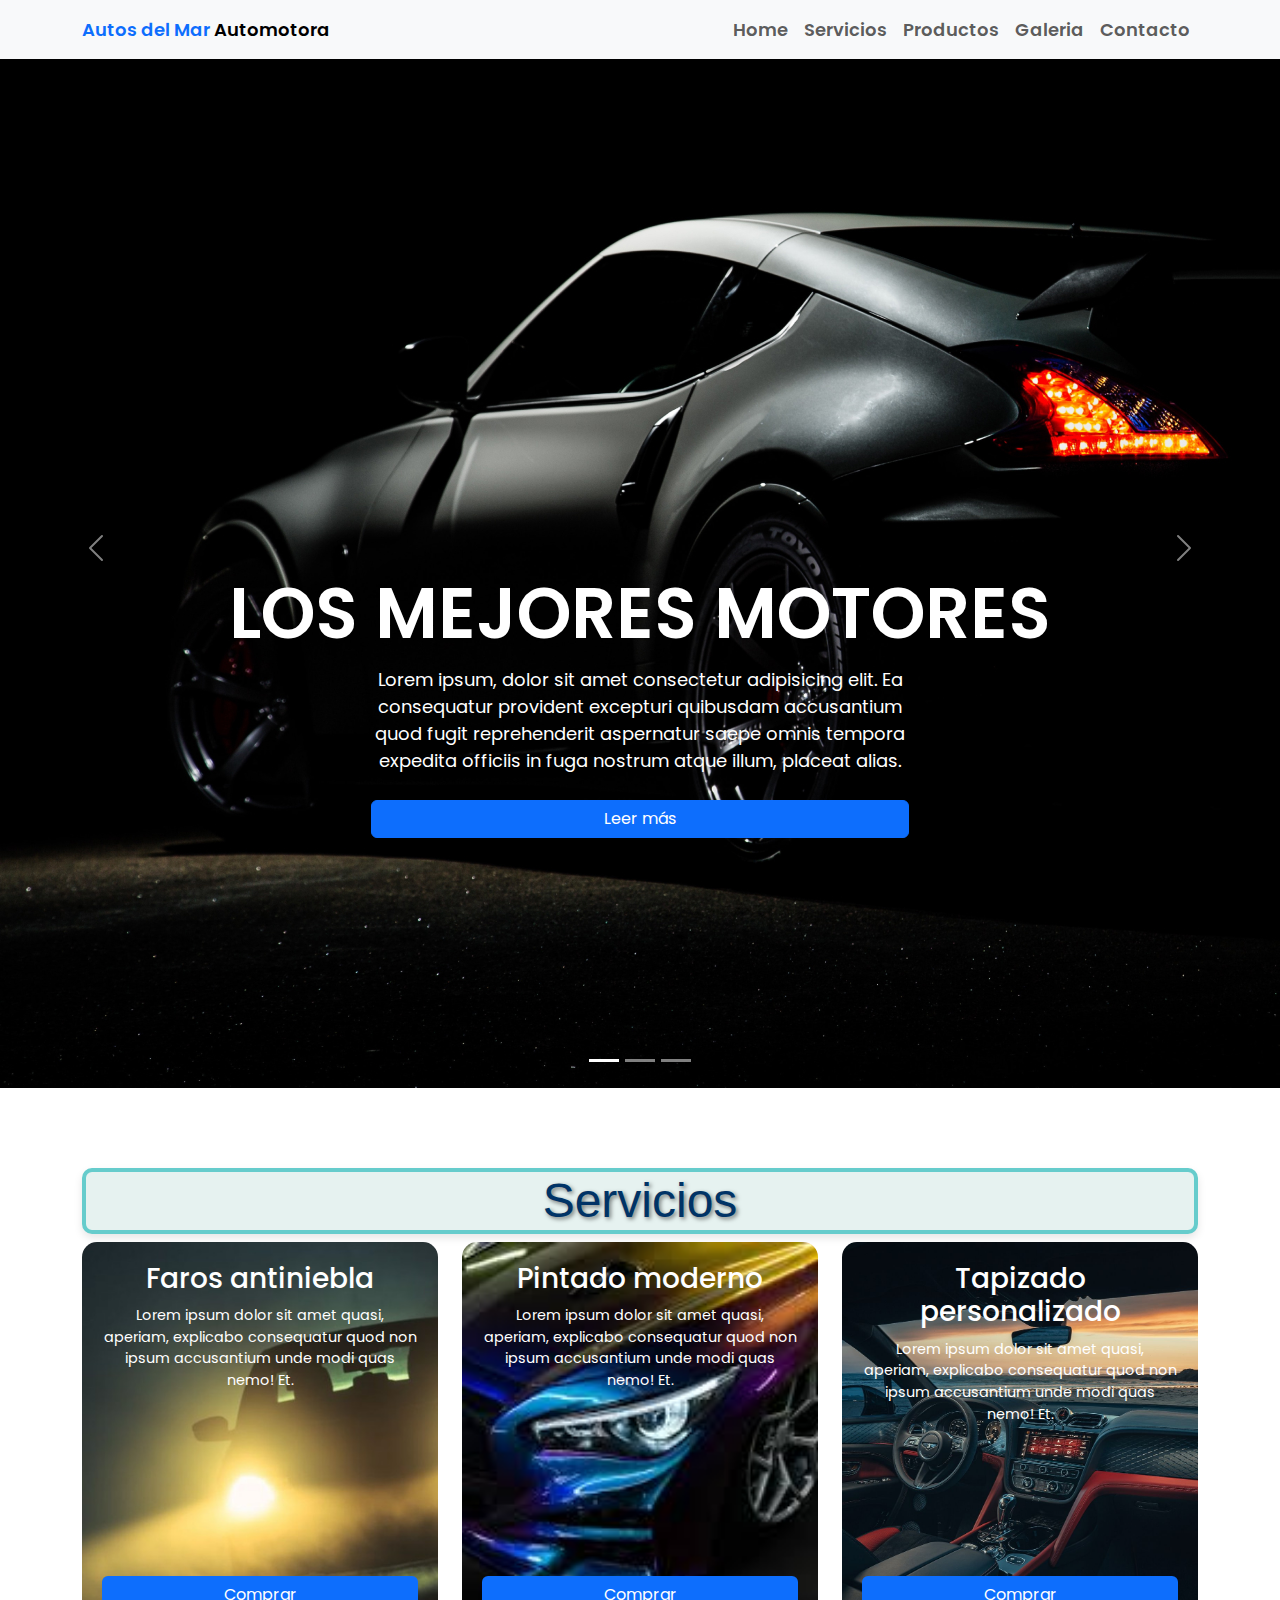
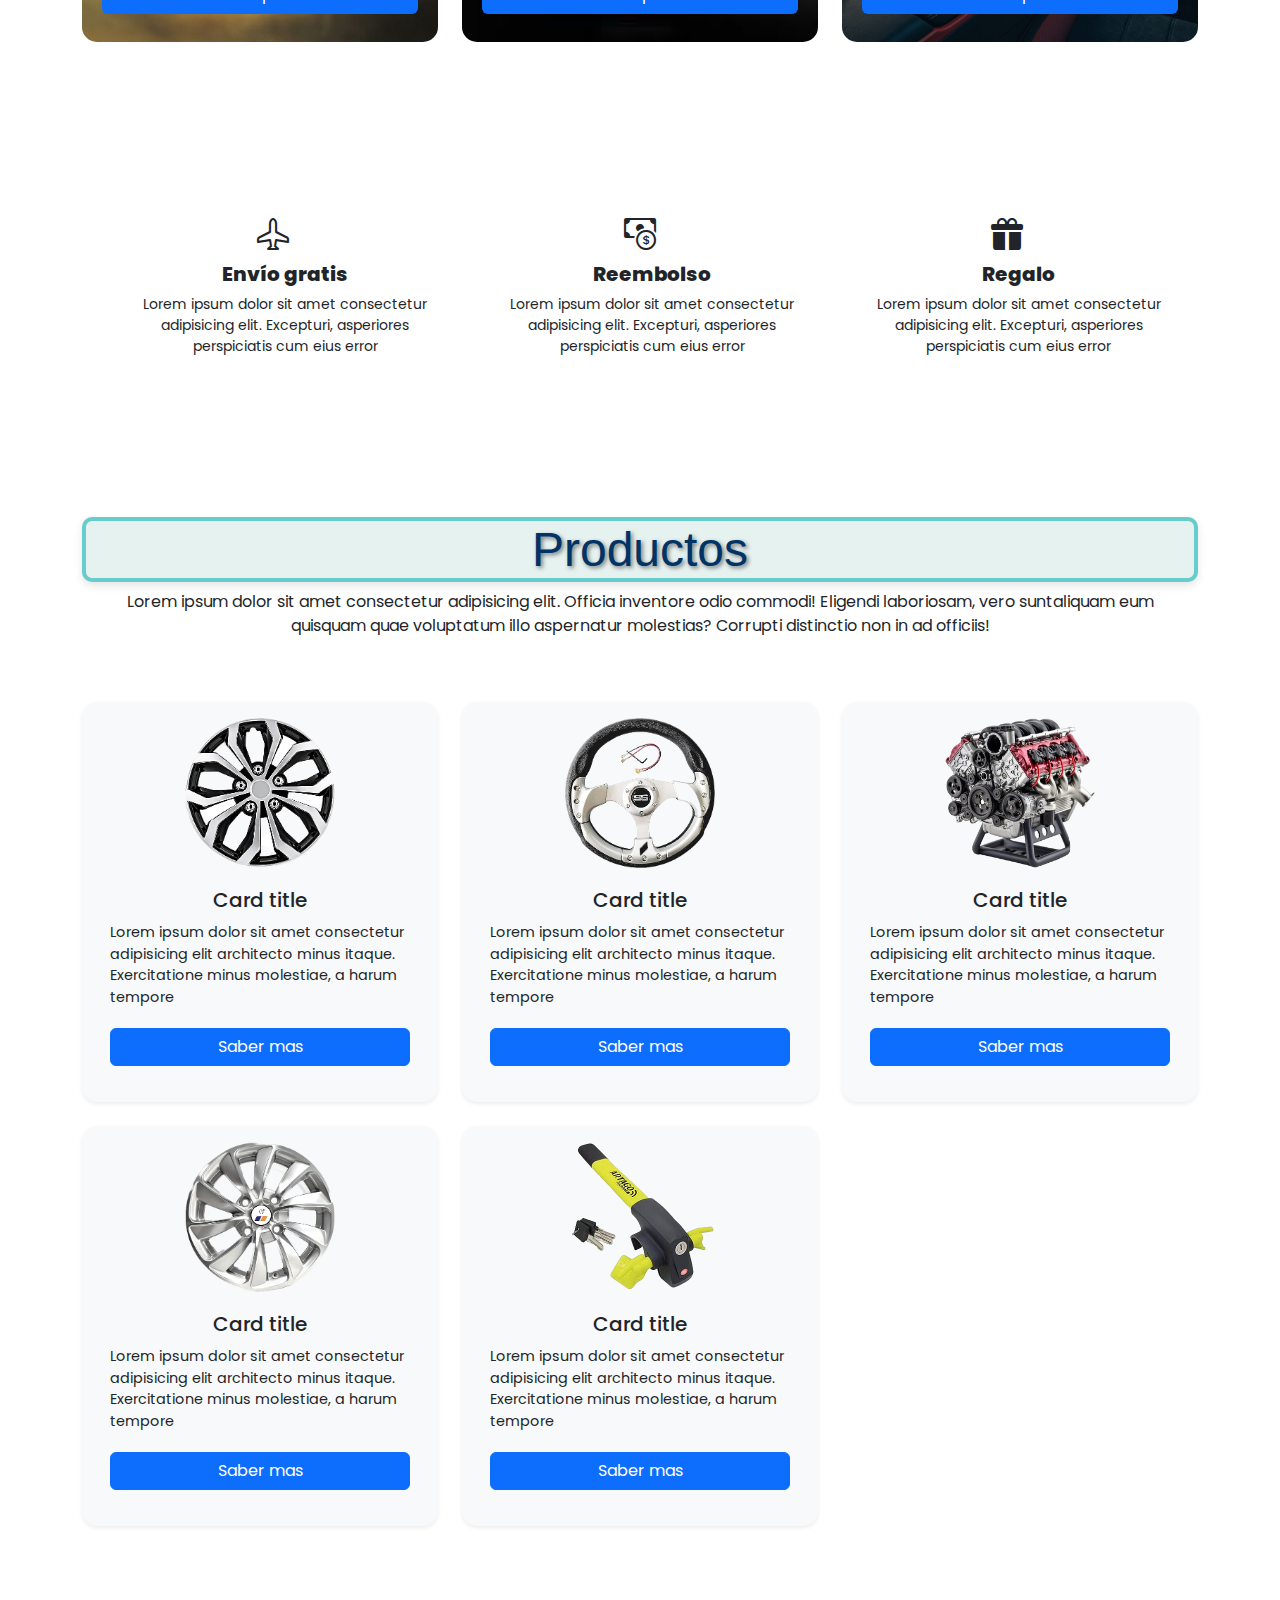
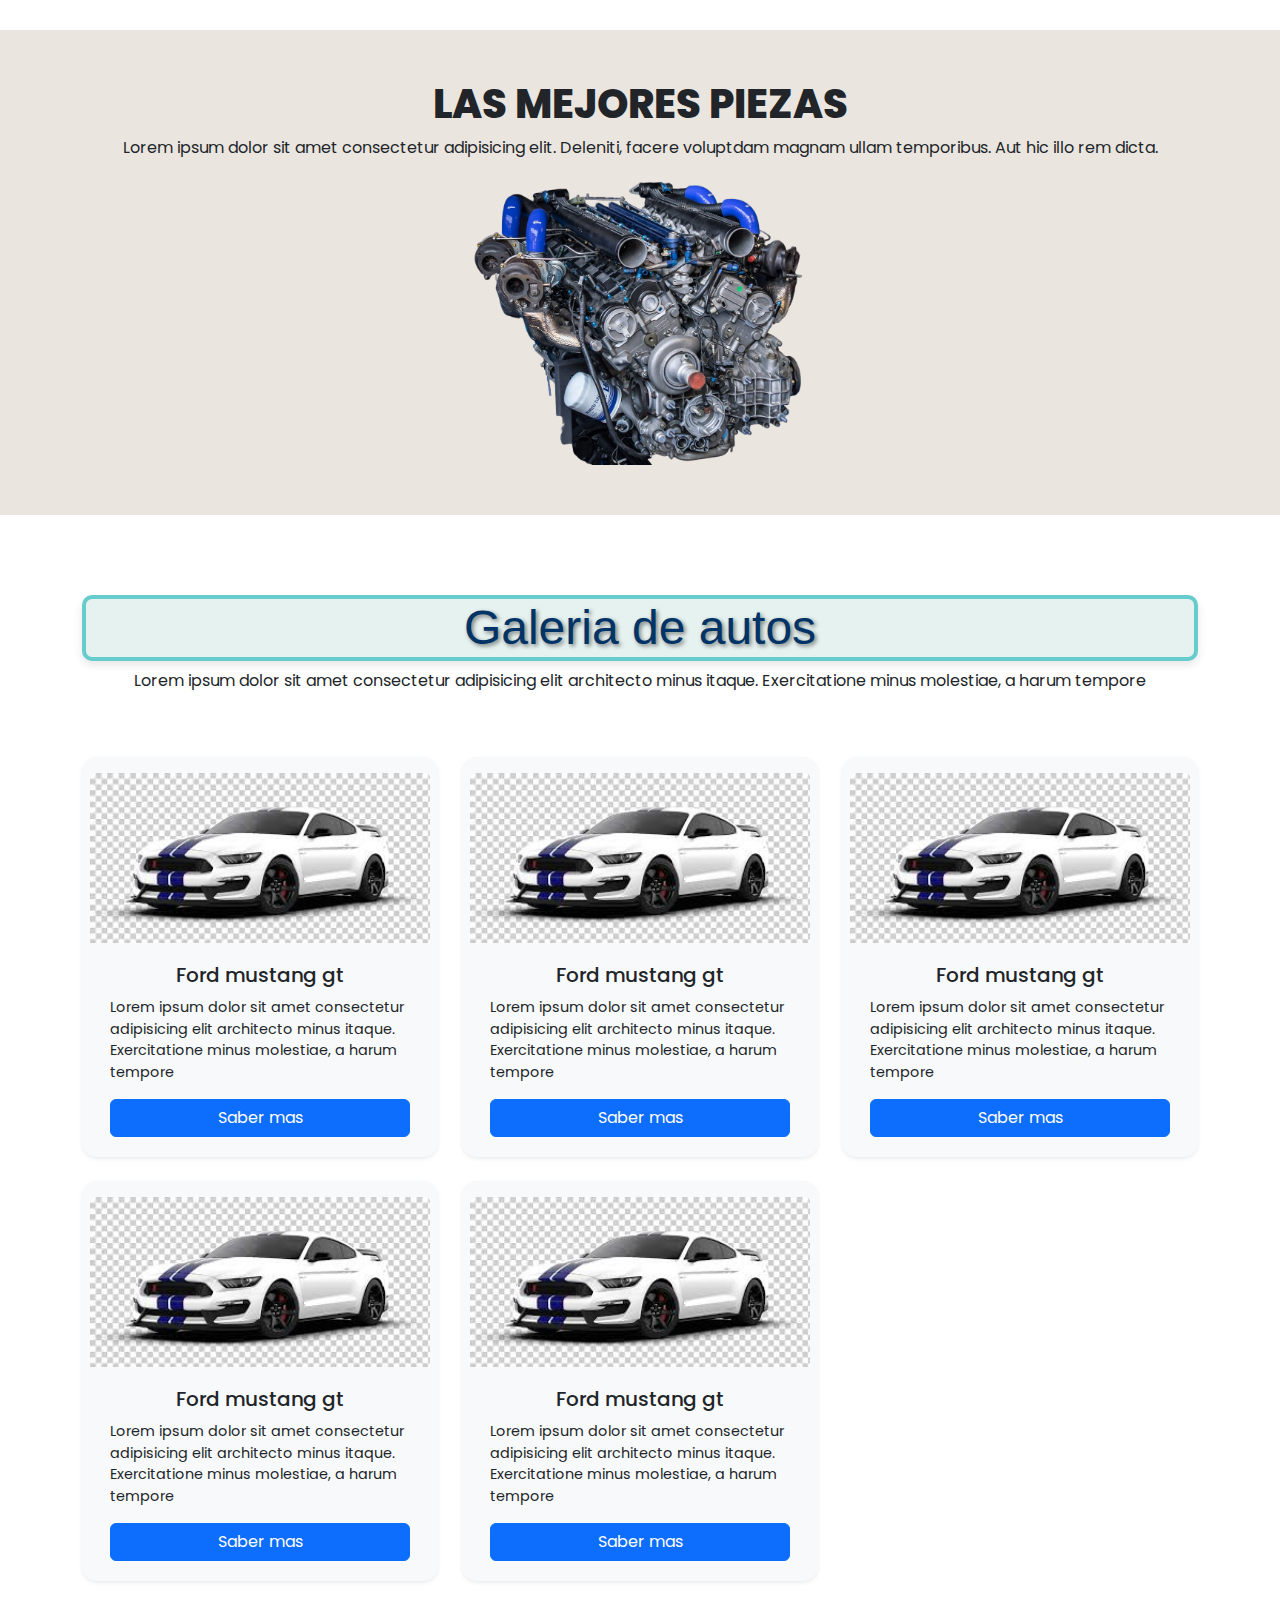
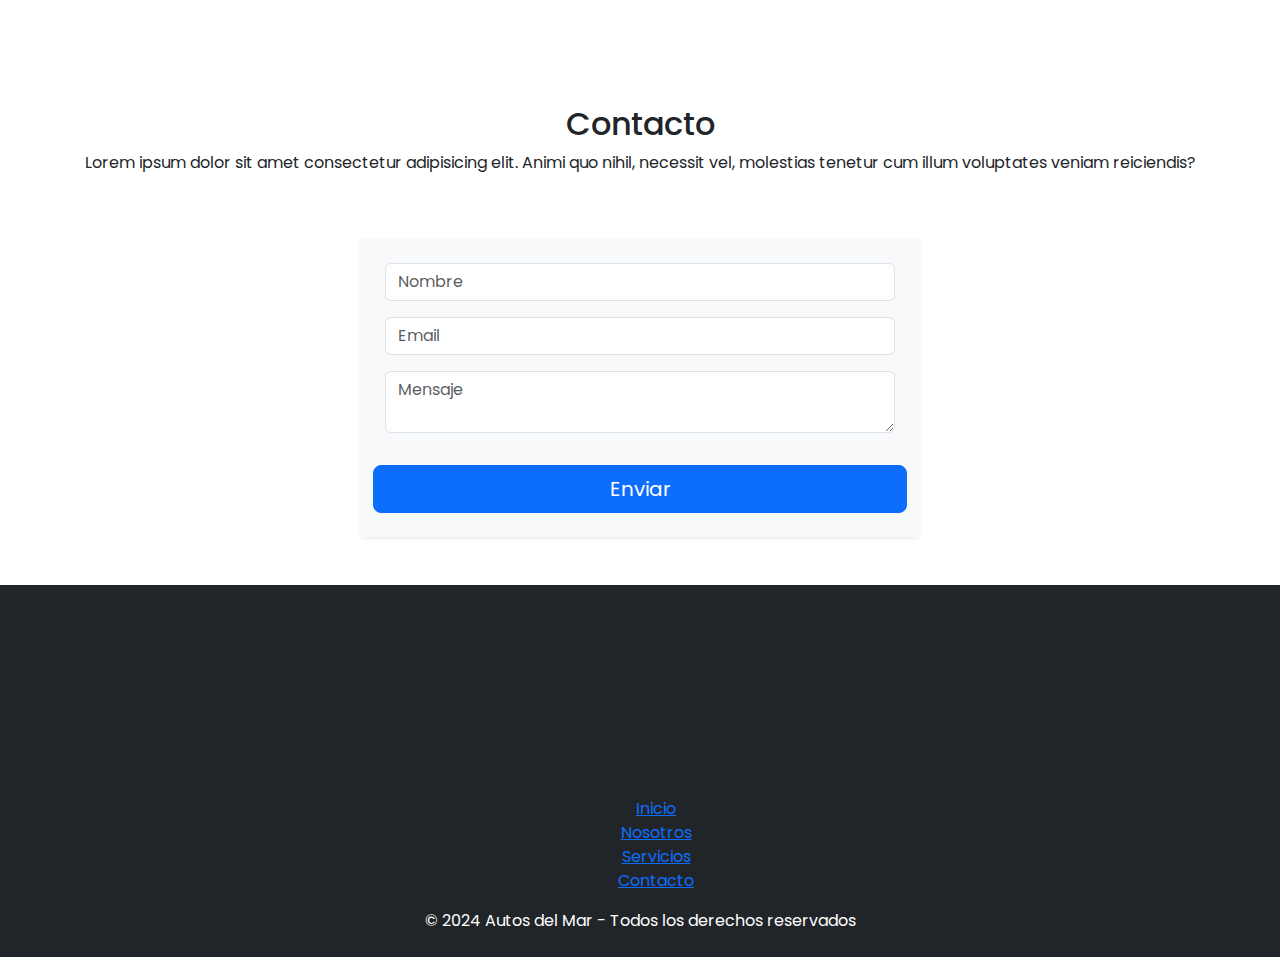
<file: index.html>
<!DOCTYPE html>
<html lang="en">
<head>
    <meta charset="UTF-8">
    <meta name="viewport" content="width=device-width, initial-scale=1.0">
    <link href="https://cdn.jsdelivr.net/npm/bootstrap@5.3.3/dist/css/bootstrap.min.css" rel="stylesheet" integrity="sha384-QWTKZyjpPEjISv5WaRU9OFeRpok6YctnYmDr5pNlyT2bRjXh0JMhjY6hW+ALEwIH" crossorigin="anonymous">
    <link rel="stylesheet" href="https://cdn.jsdelivr.net/npm/bootstrap-icons@1.11.0/font/bootstrap-icons.css">
    <link rel="stylesheet" href="./assets/css/styles.css">
    <link rel="stylesheet" href="./assets/css/stylesservicios.css">
    
    <title>Autos del Mar</title>
</head>
<body>
    <header>
        <h1></h1>
        </header>
        <!-- NAVBAR-->
        <nav class="navbar navbar-expand-lg navbar-light bg-light fixed-top">

          <div class="container">
            <a href="#" class="navbar-brand"><span class="text-primary">Autos del Mar</span> Automotora </a>
            <button class="navbar-toggler" type="button" data-bs-toggle="collapse"
            data-bs-target="#navbar-start" aria-controls="navbar-start" aria-expanded="false" 
            aria-label="Toggle navigation" >
            <span class="navbar-toggler-icon"></span>
            </button>

            <div class="collapse navbar-collapse" id="navbar-start">
              <ul class="navbar-nav ms-auto mb-2 mb-lg-0"> <!-- -->
                <li class="nav-item">
                    <a class="nav-link" href="./index.html" > Home</a>
                </li>
                <li class="nav-item">
                  <a class="nav-link" href="./servicios.html" > Servicios </a>
              </li>
              <li class="nav-item">
                <a class="nav-link" href="./productos.html" > Productos</a>
            </li>
            <li class="nav-item">
               <a class="nav-link" href="./galeria.html" > Galeria</a>
          </li>
            <li class="nav-item">
              <a class="nav-link" href="./contacto.html" > Contacto</a>
          </li>
              </ul>

            </div>

          

        </nav >
        <!--Carrusel de imagenes slider-->
        <div id="carouselE1" class="carousel slide" data-bs-ride="carousel">
  
          <div class="carousel-indicators">
            <button type="button" data-bs-target="#carouselE1" data-bs-slide-to="0" class="active" aria-current="true" aria-label="Slide 1"></button>
            <button type="button" data-bs-target="#carouselE1" data-bs-slide-to="1" aria-label="Slide 2"></button>
            <button type="button" data-bs-target="#carouselE1" data-bs-slide-to="2" aria-label="Slide 3"></button>
          </div>
          
          <!-- IMÁGENES DEL SLIDER -->
          <div class="carousel-inner">
            <!-- PRIMERA IMAGEN SLIDER -->
            <div class="carousel-item active">
              <img src="./assets/img/car1.jpg" class="d-block slide-image" alt="">
              <div class="carousel-caption">
                <h5>Los mejores motores</h5>
                <p>Lorem ipsum, dolor sit amet consectetur adipisicing elit. Ea consequatur provident excepturi quibusdam accusantium quod fugit reprehenderit aspernatur saepe omnis tempora expedita officiis in fuga nostrum atque illum, placeat alias.</p>
                <p><a href="" class="btn btn-primary mt-3">Leer más</a></p>
              </div>
            </div>
            <!-- SEGUNDA IMAGEN SLIDER -->
            <div class="carousel-item"> 
              <img src="./assets/img/car2.png" class="d-block slide-image" alt="">
              <div class="carousel-caption">
                <h5>Los mejores motores</h5>
                <p>Lorem ipsum, dolor sit amet consectetur adipisicing elit. Ea consequatur provident excepturi quibusdam accusantium quod fugit reprehenderit aspernatur saepe omnis tempora expedita officiis in fuga nostrum atque illum, placeat alias.</p>
                <p><a href="" class="btn btn-primary mt-3">Leer más</a></p>
              </div>
            </div>
            <!-- TERCERA IMAGEN SLIDER -->
            <div class="carousel-item">
              <img src="./assets/img/car3.jpg" class="d-block slide-image" alt="">
              <div class="carousel-caption">
                <h5>Los mejores motores</h5>
                <p>Lorem ipsum, dolor sit amet consectetur adipisicing elit. Ea consequatur provident excepturi quibusdam accusantium quod fugit reprehenderit aspernatur saepe omnis tempora expedita officiis in fuga nostrum atque illum, placeat alias.</p>
                <p><a href="" class="btn btn-primary mt-3">Leer más</a></p>
              </div>
            </div>
          </div>
          
          <!-- BOTONES DEL SLIDER -->
          <button class="carousel-control-prev" type="button" data-bs-target="#carouselE1" data-bs-slide="prev">
            <span class="carousel-control-prev-icon" aria-hidden="true"></span>
            <span class="visually-hidden">Anterior</span>
          </button>
          <button class="carousel-control-next" type="button" data-bs-target="#carouselE1" data-bs-slide="next">
            <span class="carousel-control-next-icon" aria-hidden="true"></span>
            <span class="visually-hidden">Siguiente</span>
          </button>
        </div>
       
         <!--seccion SERVICIOS : P , TAPIZADOS ,PINTADOS DE AUTOS -->
      <section class="services" id="servicios_auto">
        
        <div class="container">
          <h3 class="text-center estilo-titulo">Servicios</h3>
          <!--   SERVICIOS   -->
          <div class="row">
            <!--SERVICIO INSTALACION FAROS ANTINIEBLA-->
            <div class="col-xl-4 col-lg-4 col-md-4 col-sm-12 col-xs-12"> <!-- cuando se movil q abarke 12, pantalla mediana 12- pantalla grande lg 4-->
              <div class="card text-white text-center bg-car1 pb-2" >
                <div class="card-body">
                  <h3 class="card-title">Faros antiniebla</h3>
                  
                  <p>Lorem ipsum dolor sit amet 
                    quasi, aperiam, explicabo consequatur quod non ipsum accusantium unde modi quas nemo! Et.
                  </p>
                  <button class="btn bg-primary text-white">Comprar</button>
                </div>
              </div>
            </div>
            <!--SERVICIO PINTADO MODERNO-->
            <div class="col-xl-4 col-lg-4 col-md-4 col-sm-12 col-xs-12"> <!-- cuando se movil q abarke 12, pantalla mediana 12- pantalla grande lg 4-->
              <div class="card text-white text-center bg-car2 pb-2">
                <div class="card-body">
                  <h3 class="card-title">Pintado moderno</h3>
                  
                  <p>Lorem ipsum dolor sit amet quasi, aperiam, explicabo consequatur quod non ipsum accusantium unde modi quas nemo! Et.
                  </p>
                  <button class="btn bg-primary text-white">Comprar</button>
                </div>
              </div>
            </div>
            <!--INSTALACION TAPIZADO PERSONALIZADO-->
            <div class="col-xl-4 col-lg-4 col-md-4 col-sm-12 col-xs-12"> <!-- cuando se movil q abarke 12, pantalla mediana 12- pantalla grande lg 4-->
              <div class="card text-white text-center bg-car3 pb-2">
                <div class="card-body">
                  <h3 class="card-title">Tapizado personalizado</h3>
                  <p>Lorem ipsum dolor sit amet quasi, aperiam, explicabo consequatur quod non ipsum accusantium unde modi quas nemo! Et.
                  </p>
                  <button class="btn bg-primary text-white">Comprar</button>
                </div>
              </div>
            </div>
              <!--finservicios-->
          </div>

        </div>

      </section>
        


     <!-- SECCION ICONS REEMBOLSO ENVIO REGALO -->
<section class="section-icons mt-5">
  <div class="container container-icons">
    <div class="row justify-content-center">

      <div class="col-12 col-md-6 col-lg-4 box-icons">
        <div class="text-center">
          <i class="bi bi-airplane" style="font-size: 2rem;"></i>
          <div class="ms-4">
            <h3 style="font-size: 1.25rem;">Envío gratis</h3>
            <p style="font-size: 0.875rem;">
              Lorem ipsum dolor sit amet consectetur adipisicing elit. Excepturi,
              asperiores perspiciatis cum eius error
            </p>
          </div>
        </div>
      </div>

      <div class="col-12 col-md-6 col-lg-4 box-icons">
        <div class="text-center">
          <i class="bi bi-cash-coin" style="font-size: 2rem;"></i>
          <div class="ms-4">
            <h3 style="font-size: 1.25rem;">Reembolso</h3>
            <p style="font-size: 0.875rem;">
              Lorem ipsum dolor sit amet consectetur adipisicing elit. Excepturi,
              asperiores perspiciatis cum eius error
            </p>
          </div>
        </div>
      </div>

      <div class="col-12 col-md-6 col-lg-4 box-icons">
        <div class="text-center">
          <i class="bi bi-gift-fill" style="font-size: 2rem;"></i>
          <div class="ms-4">
            <h3 style="font-size: 1.25rem;">Regalo</h3>
            <p style="font-size: 0.875rem;">
              Lorem ipsum dolor sit amet consectetur adipisicing elit. Excepturi,
              asperiores perspiciatis cum eius error
            </p>
          </div>
        </div>
      </div>

    </div>
  </div>
</section>

      <!--SECCION PRODUCTOS!!-->
      <section class="product" id="producto">
        <div class="container">
          <!--DESCRIPCION PRODUCTOS-->
          <div class="row">
            <div class="col-md-12">
              <div class="section-header text-center pb-5">
                <h2 class="estilo-titulo">Productos</h2>
                <p>Lorem ipsum dolor sit amet consectetur adipisicing elit. 
                  Officia inventore odio commodi! Eligendi laboriosam, vero suntaliquam eum </br>quisquam quae voluptatum illo aspernatur molestias? Corrupti distinctio non in ad officiis!
                  </p>
              </div>
           </div>
           </div>
           <!--GALERIA PRODUCTOS-->
           <div class="row">
            <!--PRODUCTO 1 -->
            <div class="col-xl-4 col-lg-4 col-md-4 col-sm-12 col-xs-12">
              <div class="card bg-light shadow-sm border-0 px-2 py-3 mb-4">
                <div class="text-center">
                  <img src="./assets/img/pr1.png" alt="" class="card-img">
                </div>

                <div class="card-body">
                  <h5 class="card-title">Card title</h5>
                  <p>Lorem ipsum dolor sit amet consectetur adipisicing elit
                     architecto minus itaque. Exercitatione
                     minus molestiae, a harum tempore
                    </p>
                    <a href="#" class="btn btn-primary">Saber mas</a>
                </div>

              </div>
            </div>
            <!--PRODUCTO 2-->
            <div class="col-xl-4 col-lg-4 col-md-4 col-sm-12 col-xs-12">
              <div class="card bg-light shadow-sm border-0 px-2 py-3 mb-4">
                <div class="text-center">
                  <img src="./assets/img/pr3.png" alt="" class="card-img">
                </div>

                <div class="card-body">
                  <h5 class="card-title">Card title</h5>
                  <p>Lorem ipsum dolor sit amet consectetur adipisicing elit
                     architecto minus itaque. Exercitatione
                     minus molestiae, a harum tempore
                    </p>
                    <a href="#" class="btn btn-primary">Saber mas</a>
                </div>

              </div>
            </div>
            <!--PRODUCTO 3-->
            <div class="col-xl-4 col-lg-4 col-md-4 col-sm-12 col-xs-12">
              <div class="card bg-light shadow-sm border-0 px-2 py-3 mb-4">
                <div class="text-center">
                  <img src="./assets/img/pr4.png" alt="" class="card-img">
                </div>

                <div class="card-body">
                  <h5 class="card-title">Card title</h5>
                  <p>Lorem ipsum dolor sit amet consectetur adipisicing elit
                     architecto minus itaque. Exercitatione
                     minus molestiae, a harum tempore
                    </p>
                    <a href="#" class="btn btn-primary">Saber mas</a>
                </div>

              </div>
            </div>
            <!--PRODUCTO 4 -->
            <div class="col-xl-4 col-lg-4 col-md-4 col-sm-12 col-xs-12">
              <div class="card bg-light shadow-sm border-0 px-2 py-3 mb-4">
                <div class="text-center">
                  <img src="./assets/img/pr5.png" alt="" class="card-img">
                </div>

                <div class="card-body">
                  <h5 class="card-title">Card title</h5>
                  <p>Lorem ipsum dolor sit amet consectetur adipisicing elit
                     architecto minus itaque. Exercitatione
                     minus molestiae, a harum tempore
                    </p>
                    <a href="#" class="btn btn-primary">Saber mas</a>
                </div>

              </div>
            </div>
            <!--PRODUCTO 5-->
            <div class="col-xl-4 col-lg-4 col-md-4 col-sm-12 col-xs-12">
              <div class="card bg-light shadow-sm border-0 px-2 py-3 mb-4">
                <div class="text-center">
                  <img src="./assets/img/pr6.png" alt="" class="card-img">
                </div>

                <div class="card-body">
                  <h5 class="card-title">Card title</h5>
                  <p>Lorem ipsum dolor sit amet consectetur adipisicing elit
                     architecto minus itaque. Exercitatione
                     minus molestiae, a harum tempore
                    </p>
                    <a href="#" class="btn btn-primary">Saber mas</a>
                </div>

              </div>
            </div>

           </div>


        </div>

      </section>
      <!--Seccion banner-->
      <section class="banner">
        <div class=" container">
          <div class="row">
            <div class="col-md-12 text-center">
              <h2>Las mejores piezas</h2>
              <p>Lorem ipsum dolor sit amet consectetur adipisicing elit. Deleniti,
                facere voluptdam magnam ullam temporibus. Aut hic illo rem dicta.
              </p>
                <div>
                  <img src="./assets/img/mo1.png" alt="" class="img_banner_motor"> 
                </div>
            </div>

          </div>

        </div>

      </section>
      <!--GALERIA AUTOS-->
      <section class="galeria" id="galeria_auto">
        <div class="container">
          
          <div class="row">
            <div class="col-md-12">
              <div class="section-header text-center pb-5">
                <div>
                <h2 class="estilo-titulo">Galeria de autos</h2></div>
                <p>Lorem ipsum dolor sit amet consectetur adipisicing elit
                  architecto minus itaque. Exercitatione
                  minus molestiae, a harum tempore
              </div>
           </div>
           
        
          <!--AUTO 1-->
    <div class="col-xl-4 col-lg-4 col-md-4 col-sm-12 col-xs-12">
      <div class="card bg-light shadow-sm border-0 px-2 py-3 mb-4">
        <div class="text-center">
          <img src="./assets/img/fordmustang_gt.jpg" alt="" class="card-img-top">
      </div>

      <div class="card-body">
        <h5 class="card-title">Ford mustang gt</h5>
        <p class="desc_auto_galeria">Lorem ipsum dolor sit amet consectetur adipisicing elit
          architecto minus itaque. Exercitatione
          minus molestiae, a harum tempore</p>
          <a href="#" class="btn btn-primary">Saber mas</a>
      </div>
    </div>

  </div>

      <!--AUTO 2-->
    <div class="col-xl-4 col-lg-4 col-md-4 col-sm-12 col-xs-12">
      <div class="card bg-light shadow-sm border-0 px-2 py-3 mb-4">
        <div class="text-center">
          <img src="./assets/img/fordmustang_gt.jpg" alt="" class="card-img-top">
      </div>

      <div class="card-body">
        <h5 class="card-title">Ford mustang gt</h5>
        <p class="desc_auto_galeria">Lorem ipsum dolor sit amet consectetur adipisicing elit
          architecto minus itaque. Exercitatione
          minus molestiae, a harum tempore</p>
          <a href="#" class="btn btn-primary">Saber mas</a>
      </div>
    </div>

  </div>

    <!--AUTO 3-->
    <div class="col-xl-4 col-lg-4 col-md-4 col-sm-12 col-xs-12">
      <div class="card bg-light shadow-sm border-0 px-2 py-3 mb-4">
        <div class="text-center">
          <img src="./assets/img/fordmustang_gt.jpg" alt="" class="card-img-top">
      </div>

      <div class="card-body">
        <h5 class="card-title">Ford mustang gt</h5>
        <p class="desc_auto_galeria">Lorem ipsum dolor sit amet consectetur adipisicing elit
          architecto minus itaque. Exercitatione
          minus molestiae, a harum tempore</p>
          <a href="#" class="btn btn-primary">Saber mas</a>
      </div>
    </div>

  </div>

<!--AUTO 4-->
<div class="col-xl-4 col-lg-4 col-md-4 col-sm-12 col-xs-12">
  <div class="card bg-light shadow-sm border-0 px-2 py-3 mb-4">
    <div class="text-center">
      <img src="./assets/img/fordmustang_gt.jpg" alt="" class="card-img-top">
  </div>

  <div class="card-body">
    <h5 class="card-title">Ford mustang gt</h5>
    <p class="desc_auto_galeria">Lorem ipsum dolor sit amet consectetur adipisicing elit
      architecto minus itaque. Exercitatione
      minus molestiae, a harum tempore</p>
      <a href="#" class="btn btn-primary">Saber mas</a>
  </div>
</div>

</div>
<!--AUTO 5-->
<div class="col-xl-4 col-lg-4 col-md-4 col-sm-12 col-xs-12">
  <div class="card bg-light shadow-sm border-0 px-2 py-3 mb-4">
    <div class="text-center">
      <img src="./assets/img/fordmustang_gt.jpg" alt="" class="card-img-top">
  </div>

  <div class="card-body">
    <h5 class="card-title">Ford mustang gt</h5>
    <p class="desc_auto_galeria">Lorem ipsum dolor sit amet consectetur adipisicing elit
      architecto minus itaque. Exercitatione
      minus molestiae, a harum tempore</p>
      <a href="#" class="btn btn-primary">Saber mas</a>
  </div>
</div>

</div>
       
      <!--FIN AUTOS-->
      </div>
      </div>
      </section>

      <!--Seccion contacto -->
      <section class="contacto" id="contacto">
        <div class="container mb-3 mb-lg-5">
          <div class="row">
            <div class="col-md-12">
              <div class="section-header text-center pb-2 pb-lg-5">
                <h2>Contacto</h2>
                <p>
                  Lorem ipsum dolor sit amet consectetur adipisicing elit. Animi quo nihil, necessit
                   vel, molestias tenetur cum illum voluptates veniam reiciendis?
                </p>

              </div>

            </div>
          </div>
          <div class="d-flex justify-content-center">
            <div class="col-12 col-md-12 col-lg-6" p-0 pt-4 pb-4>
              <form action="#" class="bg-light p-4 m-auto shadow-sm">
                <div class="row">
                  <div class="col-md-12" >
                    <div class="mb-3">
                      <input type="text" class="form-control" placeholder="Nombre" required>

                    </div>

                  </div>

                  <div class="col-md-12" >
                    <div class="mb-3">
                      <input type="email" class="form-control" placeholder="Email" required>

                    </div>

                  </div>

                  <div class="col-md-12" >
                    <div class="mb-3">
                      <textarea class="form-control" placeholder="Mensaje" row="3" required></textarea>

                    </div>
                  </div>
                  <button class="btn btn-primary btn-lg btn-block mt-3" type="button"> Enviar </button>

                </div>
              </form>
            </div>

          </div>
        </div>
      </section>

      

        <!--FOOTER-->
        <footer class="bg-dark p-2 text-center ">
          <div class="container">
              <div class="footer-container">
                  <div class="footer-section">
                      <h3>Contacto</h3>
                      <p>Dirección: Calle Principal 123</p>
                      <p>Teléfono: 123-456-789</p>
                      <p>Email: info@autosdelmar.com</p>
                  </div>
                  <div class="footer-section">
                      <h3>Enlaces rápidos</h3>
                      <ul>
                          <li><a href="index.html">Inicio</a></li>
                          <li><a href="#contacto">Nosotros</a></li>
                          <li><a href="#servicios_auto">Servicios</a></li>
                          <li><a href="#contacto">Contacto</a></li>
                      </ul>
                  </div>
              </div>
              <div class="footer-bottom">
                  <p class="text-white">&copy; 2024 Autos del Mar - Todos los derechos reservados</p>
              </div>
          </div>
      </footer>

        
        <script src="https://cdn.jsdelivr.net/npm/bootstrap@5.3.3/dist/js/bootstrap.bundle.min.js" integrity="sha384-YvpcrYf0tY3lHB60NNkmXc5s9fDVZLESaAA55NDzOxhy9GkcIdslK1eN7N6jIeHz" crossorigin="anonymous"></script>    
</body> 
</html>
</file>
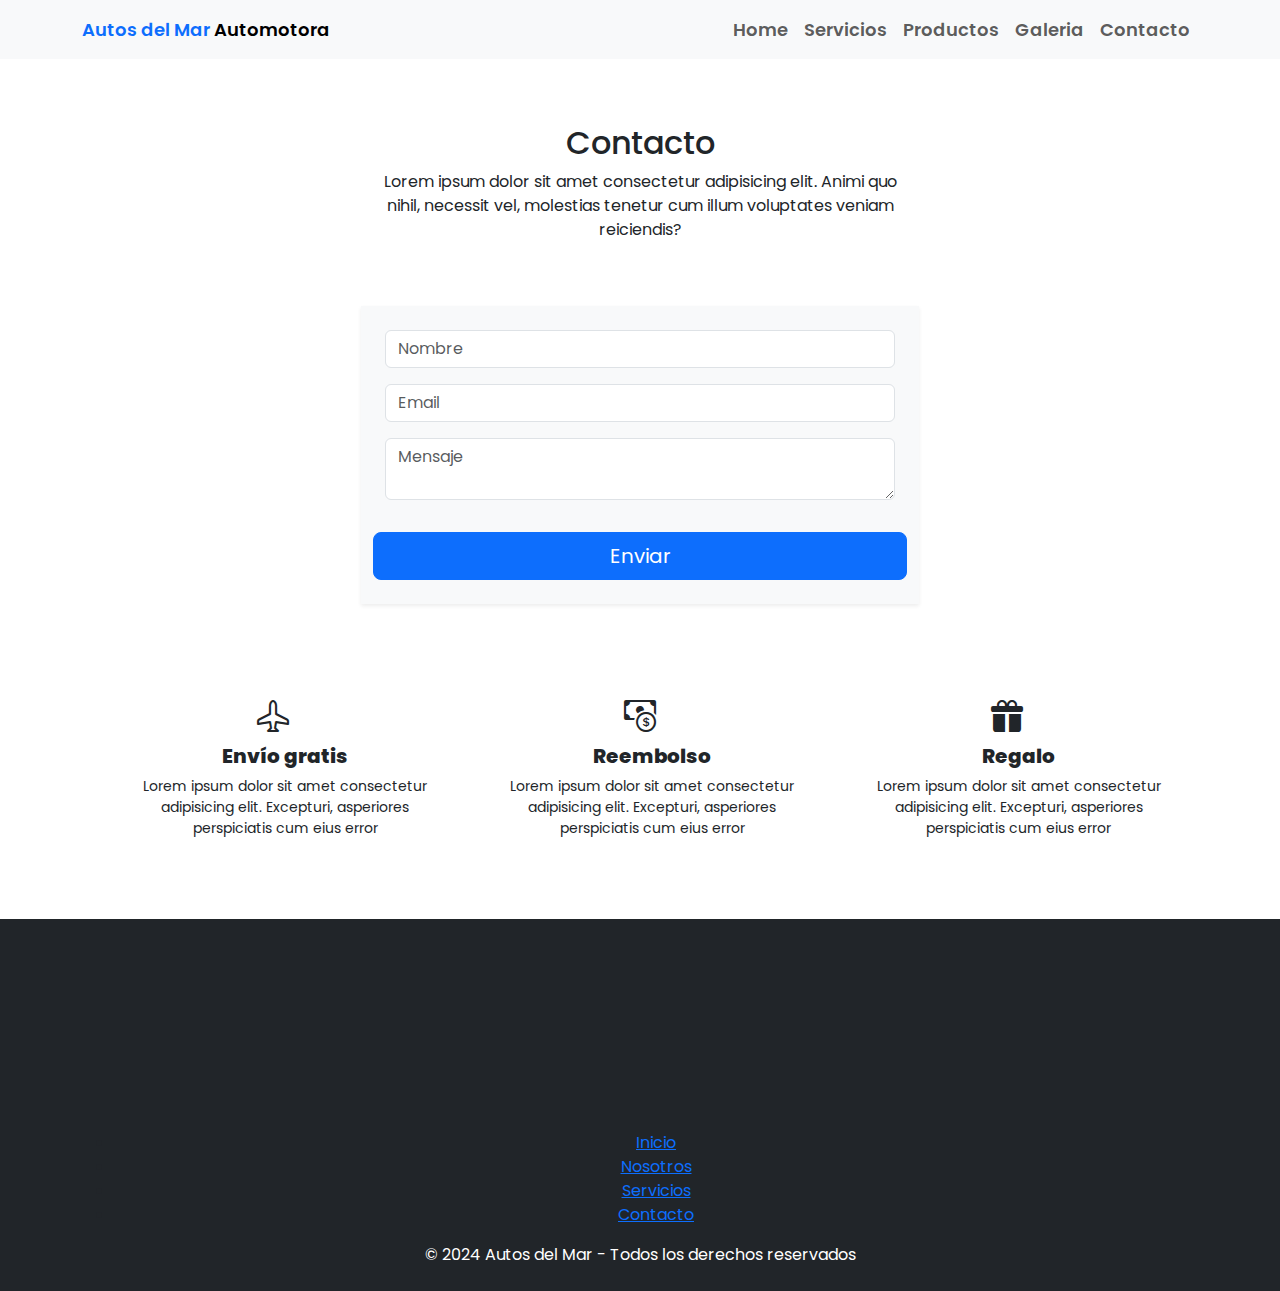
<file: contacto.html>
<!DOCTYPE html>
<html lang="en">
<head>
    <meta charset="UTF-8">
    <meta name="viewport" content="width=device-width, initial-scale=1.0">
    <title>Document</title>
</head>
<body>
    <!DOCTYPE html>
<html lang="en">
<head>
    <meta charset="UTF-8">
    <meta name="viewport" content="width=device-width, initial-scale=1.0">
    <link href="https://cdn.jsdelivr.net/npm/bootstrap@5.3.3/dist/css/bootstrap.min.css" rel="stylesheet" integrity="sha384-QWTKZyjpPEjISv5WaRU9OFeRpok6YctnYmDr5pNlyT2bRjXh0JMhjY6hW+ALEwIH" crossorigin="anonymous">
    <link rel="stylesheet" href="https://cdn.jsdelivr.net/npm/bootstrap-icons@1.11.0/font/bootstrap-icons.css">
    <link rel="stylesheet" href="./assets/css/styles.css">
    <link rel="stylesheet" href="./assets/css/stylescontactos.css">
    
    <title>Autos del Mar</title>
</head>
<body>
    <header>
        <h1></h1>
        </header>
        <!-- NAVBAR-->
        <nav class="navbar navbar-expand-lg navbar-light bg-light fixed-top">

          <div class="container">
            <a href="#" class="navbar-brand"><span class="text-primary">Autos del Mar</span> Automotora </a>
            <button class="navbar-toggler" type="button" data-bs-toggle="collapse"
            data-bs-target="#navbar-start" aria-controls="navbar-start" aria-expanded="false" 
            aria-label="Toggle navigation" >
            <span class="navbar-toggler-icon"></span>
            </button>

            <div class="collapse navbar-collapse" id="navbar-start">
              <ul class="navbar-nav ms-auto mb-2 mb-lg-0"> <!-- -->
                <li class="nav-item">
                    <a class="nav-link" href="./index.html" > Home</a>
                </li>
                <li class="nav-item">
                  <a class="nav-link" href="./servicios.html" > Servicios </a>
              </li>
              <li class="nav-item">
                <a class="nav-link" href="./productos.html" > Productos</a>
            </li>
            <li class="nav-item">
              <a class="nav-link" href="./galeria.html" > Galeria</a>
          </li>
            <li class="nav-item">
              <a class="nav-link" href="" > Contacto</a>
          </li>
              </ul>

            </div>

          

        </nav >
         <!--Seccion contacto -->
      <section class="contacto" id="contacto">
        <div  class="container mb-3 mb-lg-5">
          <div class="row justify-content-center">
            <div class="col-xl-6 col-lg-6 col-md-6 col-sm-12 col-xs-12">
              <div class="section-header text-center pb-2 pb-lg-5">
              </br>
                <h2 >Contacto</h2>
                <p>
                  Lorem ipsum dolor sit amet consectetur adipisicing elit. Animi quo nihil, necessit
                   vel, molestias tenetur cum illum voluptates veniam reiciendis?
                </p>

              </div>

            </div>
          </div>
          <div class="d-flex justify-content-center">
            <div class="col-12 col-md-12 col-lg-6" p-0 pt-4 pb-4>
              <form action="#" class="bg-light p-4 m-auto shadow-sm">
                <div class="row">
                  <div class="col-md-12" >
                    <div class="mb-3">
                      <input type="text" class="form-control" placeholder="Nombre" required>

                    </div>

                  </div>

                  <div class="col-md-12" >
                    <div class="mb-3">
                      <input type="email" class="form-control" placeholder="Email" required>

                    </div>

                  </div>

                  <div class="col-md-12" >
                    <div class="mb-3">
                      <textarea class="form-control" placeholder="Mensaje" row="3" required></textarea>

                    </div>
                  </div>
                  <button class="btn btn-primary btn-lg btn-block mt-3" type="button"> Enviar </button>

                </div>
              </form>
            </div>

          </div>
        </div>
      </section>

       
        

    <!-- SECCION ICONS REEMBOLSO ENVIO REGALO -->
<section class="section-icons mt-5">
    <div class="container container-icons">
      <div class="row justify-content-center">
  
        <div class="col-12 col-md-6 col-lg-4 box-icons">
          <div class="text-center">
            <i class="bi bi-airplane" style="font-size: 2rem;"></i>
            <div class="ms-4">
              <h3 style="font-size: 1.25rem;">Envío gratis</h3>
              <p style="font-size: 0.875rem;">
                Lorem ipsum dolor sit amet consectetur adipisicing elit. Excepturi,
                asperiores perspiciatis cum eius error
              </p>
            </div>
          </div>
        </div>
  
        <div class="col-12 col-md-6 col-lg-4 box-icons">
          <div class="text-center">
            <i class="bi bi-cash-coin" style="font-size: 2rem;"></i>
            <div class="ms-4">
              <h3 style="font-size: 1.25rem;">Reembolso</h3>
              <p style="font-size: 0.875rem;">
                Lorem ipsum dolor sit amet consectetur adipisicing elit. Excepturi,
                asperiores perspiciatis cum eius error
              </p>
            </div>
          </div>
        </div>
  
        <div class="col-12 col-md-6 col-lg-4 box-icons">
          <div class="text-center">
            <i class="bi bi-gift-fill" style="font-size: 2rem;"></i>
            <div class="ms-4">
              <h3 style="font-size: 1.25rem;">Regalo</h3>
              <p style="font-size: 0.875rem;">
                Lorem ipsum dolor sit amet consectetur adipisicing elit. Excepturi,
                asperiores perspiciatis cum eius error
              </p>
            </div>
          </div>
        </div>
  
      </div>
    </div>
  </section>
  

      

        <!--FOOTER-->
        <footer class="bg-dark p-2 text-center">
          <div class="container">
              <div class="footer-container">
                  <div class="footer-section">
                      <h3 >Contacto</h3>
                      <p>Dirección: Calle Principal 123</p>
                      <p>Teléfono: 123-456-789</p>
                      <p>Email: info@autosdelmar.com</p>
                  </div>
                  <div class="footer-section">
                      <h3>Enlaces rápidos</h3>
                      <ul>
                          <li><a href="index.html">Inicio</a></li>
                          <li><a href="#contacto">Nosotros</a></li>
                          <li><a href="#servicios_auto">Servicios</a></li>
                          <li><a href="#contacto">Contacto</a></li>
                      </ul>
                  </div>
              </div>
              <div class="footer-bottom">
                  <p class="text-white">&copy; 2024 Autos del Mar - Todos los derechos reservados</p>
              </div>
          </div>
      </footer>

        
        <script src="https://cdn.jsdelivr.net/npm/bootstrap@5.3.3/dist/js/bootstrap.bundle.min.js" integrity="sha384-YvpcrYf0tY3lHB60NNkmXc5s9fDVZLESaAA55NDzOxhy9GkcIdslK1eN7N6jIeHz" crossorigin="anonymous"></script>    
</body> 
</html>
    
</body>
</html>
</file>
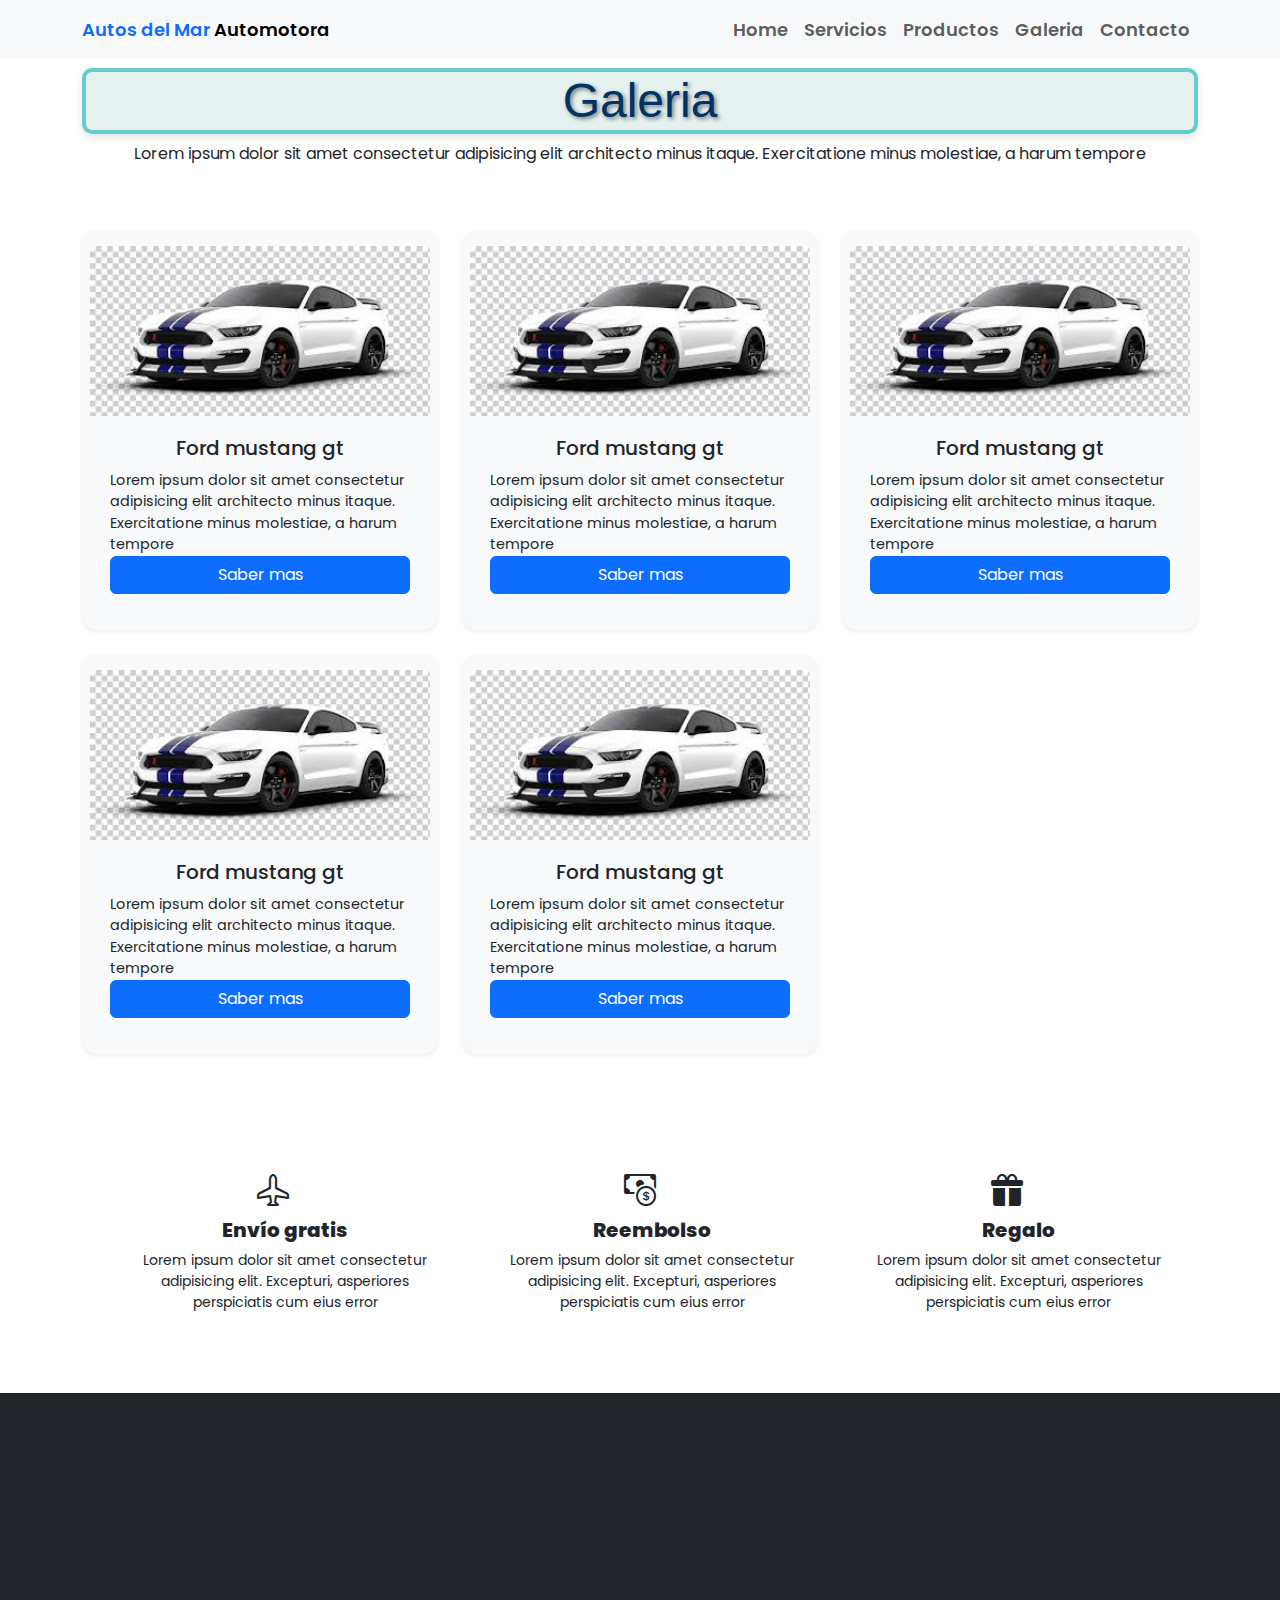
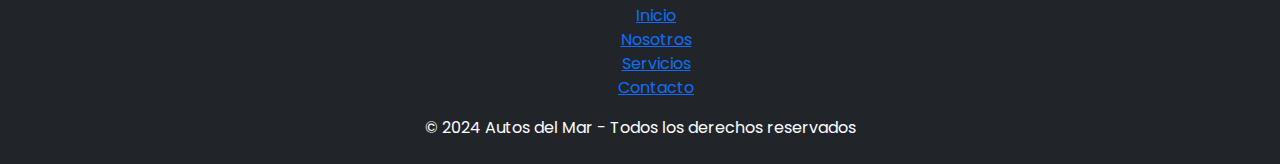
<file: galeria.html>
<!DOCTYPE html>
<html lang="en">
<head>
    <meta charset="UTF-8">
    <meta name="viewport" content="width=device-width, initial-scale=1.0">
    <link href="https://cdn.jsdelivr.net/npm/bootstrap@5.3.3/dist/css/bootstrap.min.css" rel="stylesheet" integrity="sha384-QWTKZyjpPEjISv5WaRU9OFeRpok6YctnYmDr5pNlyT2bRjXh0JMhjY6hW+ALEwIH" crossorigin="anonymous">
    <link rel="stylesheet" href="https://cdn.jsdelivr.net/npm/bootstrap-icons@1.11.0/font/bootstrap-icons.css">
    <link rel="stylesheet" href="./assets/css/styles.css">
    <link rel="stylesheet" href="./assets/css/stylesservicios.css">
    
    <link rel="stylesheet" href="./assets/css/stylesgaleria.css">
    <title>Autos del Mar</title>
</head>
<body>
    <header>
        <h1></h1>
        </header>
        <!-- NAVBAR-->
        <nav class="navbar navbar-expand-lg navbar-light bg-light fixed-top">

          <div class="container">
            <a href="#" class="navbar-brand"><span class="text-primary">Autos del Mar</span> Automotora </a>
            <button class="navbar-toggler" type="button" data-bs-toggle="collapse"
            data-bs-target="#navbar-start" aria-controls="navbar-start" aria-expanded="false" 
            aria-label="Toggle navigation" >
            <span class="navbar-toggler-icon"></span>
            </button>

            <div class="collapse navbar-collapse" id="navbar-start">
              <ul class="navbar-nav ms-auto mb-2 mb-lg-0"> <!-- -->
                <li class="nav-item">
                    <a class="nav-link" href="./index.html" > Home</a>
                </li>
                <li class="nav-item">
                  <a class="nav-link" href="./servicios.html" > Servicios </a>
              </li>
              <li class="nav-item">
                <a class="nav-link" href="./productos.html" > Productos</a>
            </li>
            <li class="nav-item">
               <a class="nav-link" href="./galeria.html" > Galeria</a>
          </li>
            <li class="nav-item">
              <a class="nav-link" href="./contacto.html" > Contacto</a>
          </li>
              </ul>

            </div>

          

        </nav >
      
       

   
      <!--GALERIA AUTOS-->
      <section class="galeria" id="galeria_auto">
        <div class="container">
          
          <div class="row">
            <div class="col-md-12">
              <div class="section-header text-center pb-5 ">
                <div>
                <h2 class="estilo-titulo">Galeria</h2></div>
                <p>Lorem ipsum dolor sit amet consectetur adipisicing elit
                  architecto minus itaque. Exercitatione
                  minus molestiae, a harum tempore
              </div>
           </div>
           
        
          <!--AUTO 1-->
    <div class="col-xl-4 col-lg-4 col-md-4 col-sm-12 col-xs-12">
      <div class="card bg-light shadow-sm border-0 px-2 py-3 mb-4">
        <div class="text-center">
          <img src="./assets/img/fordmustang_gt.jpg" alt="" class="card-img-top">
      </div>

      <div class="card-body">
        <h5 class="card-title">Ford mustang gt</h5>
        <p>Lorem ipsum dolor sit amet consectetur adipisicing elit
          architecto minus itaque. Exercitatione
          minus molestiae, a harum tempore
          <a href="#" class="btn btn-primary">Saber mas</a>
      </div>
    </div>

  </div>

      <!--AUTO 2-->
    <div class="col-xl-4 col-lg-4 col-md-4 col-sm-12 col-xs-12">
      <div class="card bg-light shadow-sm border-0 px-2 py-3 mb-4">
        <div class="text-center">
          <img src="./assets/img/fordmustang_gt.jpg" alt="" class="card-img-top">
      </div>

      <div class="card-body">
        <h5 class="card-title">Ford mustang gt</h5>
        <p>Lorem ipsum dolor sit amet consectetur adipisicing elit
          architecto minus itaque. Exercitatione
          minus molestiae, a harum tempore
          <a href="#" class="btn btn-primary">Saber mas</a>
      </div>
    </div>

  </div>

    <!--AUTO 3-->
    <div class="col-xl-4 col-lg-4 col-md-4 col-sm-12 col-xs-12">
      <div class="card bg-light shadow-sm border-0 px-2 py-3 mb-4">
        <div class="text-center">
          <img src="./assets/img/fordmustang_gt.jpg" alt="" class="card-img-top">
      </div>

      <div class="card-body">
        <h5 class="card-title">Ford mustang gt</h5>
        <p>Lorem ipsum dolor sit amet consectetur adipisicing elit
          architecto minus itaque. Exercitatione
          minus molestiae, a harum tempore
          <a href="#" class="btn btn-primary">Saber mas</a>
      </div>
    </div>

  </div>

<!--AUTO 4-->
<div class="col-xl-4 col-lg-4 col-md-4 col-sm-12 col-xs-12">
  <div class="card bg-light shadow-sm border-0 px-2 py-3 mb-4">
    <div class="text-center">
      <img src="./assets/img/fordmustang_gt.jpg" alt="" class="card-img-top">
  </div>

  <div class="card-body">
    <h5 class="card-title">Ford mustang gt</h5>
    <p>Lorem ipsum dolor sit amet consectetur adipisicing elit
      architecto minus itaque. Exercitatione
      minus molestiae, a harum tempore
      <a href="#" class="btn btn-primary">Saber mas</a>
  </div>
</div>

</div>
<!--AUTO 5-->
<div class="col-xl-4 col-lg-4 col-md-4 col-sm-12 col-xs-12">
  <div class="card bg-light shadow-sm border-0 px-2 py-3 mb-4">
    <div class="text-center">
      <img src="./assets/img/fordmustang_gt.jpg" alt="" class="card-img-top">
  </div>

  <div class="card-body">
    <h5 class="card-title">Ford mustang gt</h5>
    <p>Lorem ipsum dolor sit amet consectetur adipisicing elit
      architecto minus itaque. Exercitatione
      minus molestiae, a harum tempore
      <a href="#" class="btn btn-primary">Saber mas</a>
  </div>
</div>

</div>
       
      <!--FIN AUTOS-->
      </div>
      </div>
      </section>

       <!-- SECCION ICONS REEMBOLSO ENVIO REGALO -->
<section class="section-icons mt-5">
  <div class="container container-icons">
    <div class="row justify-content-center">

      <div class="col-12 col-md-6 col-lg-4 box-icons">
        <div class="text-center">
          <i class="bi bi-airplane" style="font-size: 2rem;"></i>
          <div class="ms-4">
            <h3 style="font-size: 1.25rem;">Envío gratis</h3>
            <p style="font-size: 0.875rem;">
              Lorem ipsum dolor sit amet consectetur adipisicing elit. Excepturi,
              asperiores perspiciatis cum eius error
            </p>
          </div>
        </div>
      </div>

      <div class="col-12 col-md-6 col-lg-4 box-icons">
        <div class="text-center">
          <i class="bi bi-cash-coin" style="font-size: 2rem;"></i>
          <div class="ms-4">
            <h3 style="font-size: 1.25rem;">Reembolso</h3>
            <p style="font-size: 0.875rem;">
              Lorem ipsum dolor sit amet consectetur adipisicing elit. Excepturi,
              asperiores perspiciatis cum eius error
            </p>
          </div>
        </div>
      </div>

      <div class="col-12 col-md-6 col-lg-4 box-icons">
        <div class="text-center">
          <i class="bi bi-gift-fill" style="font-size: 2rem;"></i>
          <div class="ms-4">
            <h3 style="font-size: 1.25rem;">Regalo</h3>
            <p style="font-size: 0.875rem;">
              Lorem ipsum dolor sit amet consectetur adipisicing elit. Excepturi,
              asperiores perspiciatis cum eius error
            </p>
          </div>
        </div>
      </div>

    </div>
  </div>
</section>
      
      

        <!--FOOTER-->
        <footer class="bg-dark p-2 text-center">
          <div class="container">
              <div class="footer-container">
                  <div class="footer-section">
                      <h3>Contacto</h3>
                      <p>Dirección: Calle Principal 123</p>
                      <p>Teléfono: 123-456-789</p>
                      <p>Email: info@autosdelmar.com</p>
                  </div>
                  <div class="footer-section">
                      <h3>Enlaces rápidos</h3>
                      <ul>
                          <li><a href="index.html">Inicio</a></li>
                          <li><a href="#contacto">Nosotros</a></li>
                          <li><a href="#servicios_auto">Servicios</a></li>
                          <li><a href="#contacto">Contacto</a></li>
                      </ul>
                  </div>
              </div>
              <div class="footer-bottom">
                  <p class="text-white">&copy; 2024 Autos del Mar - Todos los derechos reservados</p>
              </div>
          </div>
      </footer>

        
        <script src="https://cdn.jsdelivr.net/npm/bootstrap@5.3.3/dist/js/bootstrap.bundle.min.js" integrity="sha384-YvpcrYf0tY3lHB60NNkmXc5s9fDVZLESaAA55NDzOxhy9GkcIdslK1eN7N6jIeHz" crossorigin="anonymous"></script>    
</body> 
</html>
</file>
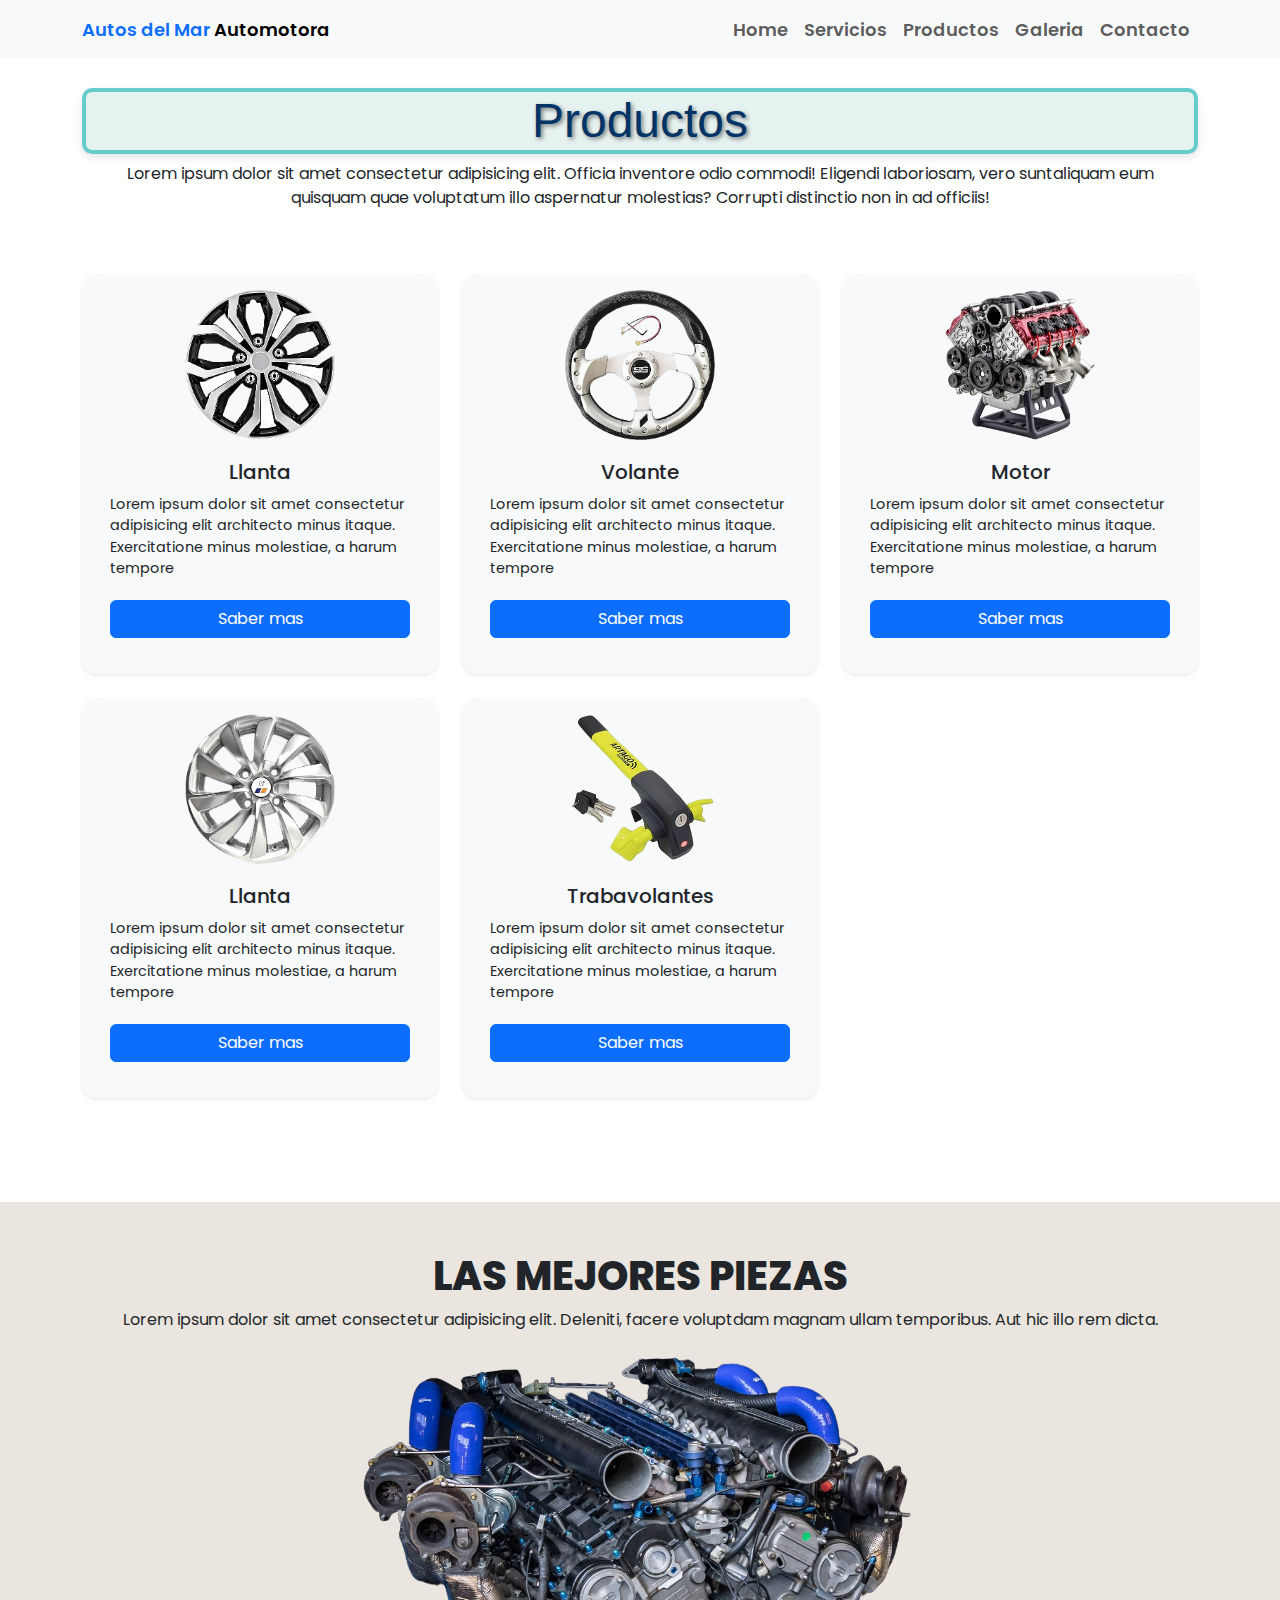
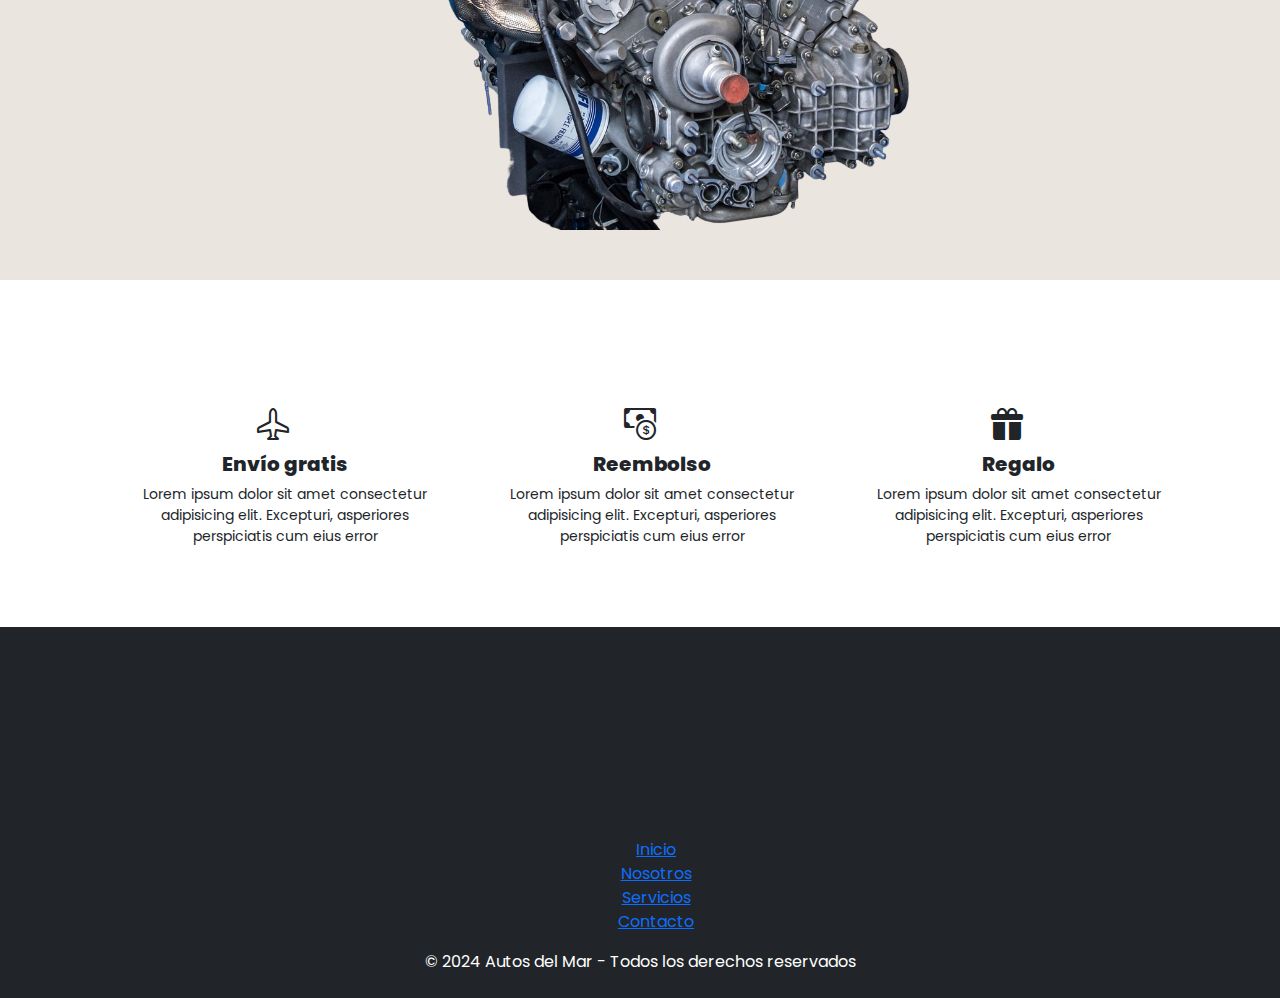
<file: productos.html>
<!DOCTYPE html>
<html lang="en">
<head>
    <meta charset="UTF-8">
    <meta name="viewport" content="width=device-width, initial-scale=1.0">
    <link href="https://cdn.jsdelivr.net/npm/bootstrap@5.3.3/dist/css/bootstrap.min.css" rel="stylesheet" integrity="sha384-QWTKZyjpPEjISv5WaRU9OFeRpok6YctnYmDr5pNlyT2bRjXh0JMhjY6hW+ALEwIH" crossorigin="anonymous">
    <link rel="stylesheet" href="https://cdn.jsdelivr.net/npm/bootstrap-icons@1.11.0/font/bootstrap-icons.css">
    <link rel="stylesheet" href="./assets/css/styles.css">
    <link rel="stylesheet" href="./assets/css/stylesservicios.css">
    <link rel="stylesheet" href="./assets/css/stylesproductos.css">
    <title>Autos del Mar</title>
</head>
<body>
    <header>
        <h1></h1>
        </header>
        <!-- NAVBAR-->
        <nav class="navbar navbar-expand-lg navbar-light bg-light fixed-top">

          <div class="container">
            <a href="#" class="navbar-brand"><span class="text-primary">Autos del Mar</span> Automotora </a>
            <button class="navbar-toggler" type="button" data-bs-toggle="collapse"
            data-bs-target="#navbar-start" aria-controls="navbar-start" aria-expanded="false" 
            aria-label="Toggle navigation" >
            <span class="navbar-toggler-icon"></span>
            </button>

            <div class="collapse navbar-collapse" id="navbar-start">
              <ul class="navbar-nav ms-auto mb-2 mb-lg-0"> <!-- -->
                <li class="nav-item">
                    <a class="nav-link" href="./index.html" > Home</a>
                </li>
                <li class="nav-item">
                  <a class="nav-link" href="./servicios.html" > Servicios </a>
              </li>
              <li class="nav-item">
                <a class="nav-link" href="./productos.html" > Productos</a>
            </li>
            <li class="nav-item">
               <a class="nav-link" href="./galeria.html" > Galeria</a>
          </li>
            <li class="nav-item">
              <a class="nav-link" href="./contacto.html" > Contacto</a>
          </li>
              </ul>

            </div>

          

        </nav >
        
        

      
      <!--SECCION PRODUCTOS!!-->
      <section class="product" id="producto">
        <div class="container">
          <!--DESCRIPCION PRODUCTOS-->
          <div class="row">
            <div class="col-md-12">
              <div class="section-header text-center pb-5">
                <h2 class="estilo-titulo">Productos</h2>
                <p>Lorem ipsum dolor sit amet consectetur adipisicing elit. 
                  Officia inventore odio commodi! Eligendi laboriosam, vero suntaliquam eum </br>quisquam quae voluptatum illo aspernatur molestias? Corrupti distinctio non in ad officiis!
                  </p>
              </div>
           </div>
           </div>
           <!--GALERIA PRODUCTOS-->
           <div class="row">
            <!--PRODUCTO 1 -->
            <div class="col-xl-4 col-lg-4 col-md-4 col-sm-12 col-xs-12">
              <div class="card bg-light shadow-sm border-celeste border-0 px-2 py-3 mb-4">
                <div class="text-center">
                  <img src="./assets/img/pr1.png" alt="" class="card-img">
                </div>

                <div class="card-body">
                  <h5 class="card-title">Llanta</h5>
                  <p>Lorem ipsum dolor sit amet consectetur adipisicing elit
                     architecto minus itaque. Exercitatione
                     minus molestiae, a harum tempore
                    </p>
                    <a href="#" class="btn btn-primary">Saber mas</a>
                </div>

              </div>
            </div>
            <!--PRODUCTO 2-->
            <div class="col-xl-4 col-lg-4 col-md-4 col-sm-12 col-xs-12">
              <div class="card bg-light shadow-sm border-0 px-2 py-3 mb-4">
                <div class="text-center">
                  <img src="./assets/img/pr3.png" alt="" class="card-img">
                </div>

                <div class="card-body">
                  <h5 class="card-title">Volante</h5>
                  <p>Lorem ipsum dolor sit amet consectetur adipisicing elit
                     architecto minus itaque. Exercitatione
                     minus molestiae, a harum tempore
                    </p>
                    <a href="#" class="btn btn-primary">Saber mas</a>
                </div>

              </div>
            </div>
            <!--PRODUCTO 3-->
            <div class="col-xl-4 col-lg-4 col-md-4 col-sm-12 col-xs-12">
              <div class="card bg-light shadow-sm border-0 px-2 py-3 mb-4">
                <div class="text-center">
                  <img src="./assets/img/pr4.png" alt="" class="card-img">
                </div>

                <div class="card-body">
                  <h5 class="card-title">Motor</h5>
                  <p>Lorem ipsum dolor sit amet consectetur adipisicing elit
                     architecto minus itaque. Exercitatione
                     minus molestiae, a harum tempore
                    </p>
                    <a href="#" class="btn btn-primary">Saber mas</a>
                </div>

              </div>
            </div>
            <!--PRODUCTO 4 -->
            <div class="col-xl-4 col-lg-4 col-md-4 col-sm-12 col-xs-12">
              <div class="card bg-light shadow-sm border-0 px-2 py-3 mb-4">
                <div class="text-center">
                  <img src="./assets/img/pr5.png" alt="" class="card-img">
                </div>

                <div class="card-body">
                  <h5 class="card-title">Llanta</h5>
                  <p>Lorem ipsum dolor sit amet consectetur adipisicing elit
                     architecto minus itaque. Exercitatione
                     minus molestiae, a harum tempore
                    </p>
                    <a href="#" class="btn btn-primary">Saber mas</a>
                </div>

              </div>
            </div>
            <!--PRODUCTO 5-->
            <div class="col-xl-4 col-lg-4 col-md-4 col-sm-12 col-xs-12">
              <div class="card bg-light shadow-sm border-0 px-2 py-3 mb-4">
                <div class="text-center">
                  <img src="./assets/img/pr6.png" alt="" class="card-img">
                </div>

                <div class="card-body">
                  <h5 class="card-title">Trabavolantes</h5>
                  <p>Lorem ipsum dolor sit amet consectetur adipisicing elit
                     architecto minus itaque. Exercitatione
                     minus molestiae, a harum tempore
                    </p>
                    <a href="#" class="btn btn-primary">Saber mas</a>
                </div>

              </div>
            </div>

           </div>


        </div>

      </section>
      <!--Seccion banner-->
      <section class="banner">
        <div class=" container">
          <div class="row">
            <div class="col-md-12 text-center">
              <h2>Las mejores piezas</h2>
              <p>Lorem ipsum dolor sit amet consectetur adipisicing elit. Deleniti,
                facere voluptdam magnam ullam temporibus. Aut hic illo rem dicta.
              </p>
                <div>
                  <img src="./assets/img/mo1.png" alt="" class="img_banner_motor"> 
                </div>
            </div>

          </div>

        </div>

      </section>
  
       <!-- SECCION ICONS REEMBOLSO ENVIO REGALO -->
<section class="section-icons mt-5">
  <div class="container container-icons">
    <div class="row justify-content-center">

      <div class="col-12 col-md-6 col-lg-4 box-icons">
        <div class="text-center">
          <i class="bi bi-airplane" style="font-size: 2rem;"></i>
          <div class="ms-4">
            <h3 class="tituloh3icons" >Envío gratis</h3>
            <p class="parrafoicons" >
              Lorem ipsum dolor sit amet consectetur adipisicing elit. Excepturi,
              asperiores perspiciatis cum eius error
            </p>
          </div>
        </div>
      </div>

      <div class="col-12 col-md-6 col-lg-4 box-icons">
        <div class="text-center">
          <i class="bi bi-cash-coin" style="font-size: 2rem;"></i>
          <div class="ms-4">
            <h3 class="tituloh3icons" >Reembolso</h3>
            <p class="parrafoicons">
              Lorem ipsum dolor sit amet consectetur adipisicing elit. Excepturi,
              asperiores perspiciatis cum eius error
            </p>
          </div>
        </div>
      </div>

      <div class="col-12 col-md-6 col-lg-4 box-icons">
        <div class="text-center">
          <i class="bi bi-gift-fill" style="font-size: 2rem;"></i>
          <div class="ms-4">
            <h3 class="tituloh3icons" >Regalo</h3>
            <p class="parrafoicons">
              Lorem ipsum dolor sit amet consectetur adipisicing elit. Excepturi,
              asperiores perspiciatis cum eius error
            </p>
          </div>
        </div>
      </div>

    </div>
  </div>
</section>
        <!--FOOTER-->
        <footer class="bg-dark p-2 text-center">
          <div class="container">
              <div class="footer-container">
                  <div class="footer-section">
                      <h3>Contacto</h3>
                      <p>Dirección: Calle Principal 123</p>
                      <p>Teléfono: 123-456-789</p>
                      <p>Email: info@autosdelmar.com</p>
                  </div>
                  <div class="footer-section">
                      <h3>Enlaces rápidos</h3>
                      <ul>
                          <li><a href="index.html">Inicio</a></li>
                          <li><a href="#contacto">Nosotros</a></li>
                          <li><a href="#servicios_auto">Servicios</a></li>
                          <li><a href="#contacto">Contacto</a></li>
                      </ul>
                  </div>
              </div>
              <div class="footer-bottom">
                  <p class="text-white">&copy; 2024 Autos del Mar - Todos los derechos reservados</p>
              </div>
          </div>
      </footer>

        
        <script src="https://cdn.jsdelivr.net/npm/bootstrap@5.3.3/dist/js/bootstrap.bundle.min.js" integrity="sha384-YvpcrYf0tY3lHB60NNkmXc5s9fDVZLESaAA55NDzOxhy9GkcIdslK1eN7N6jIeHz" crossorigin="anonymous"></script>    
</body> 
</html>
</file>
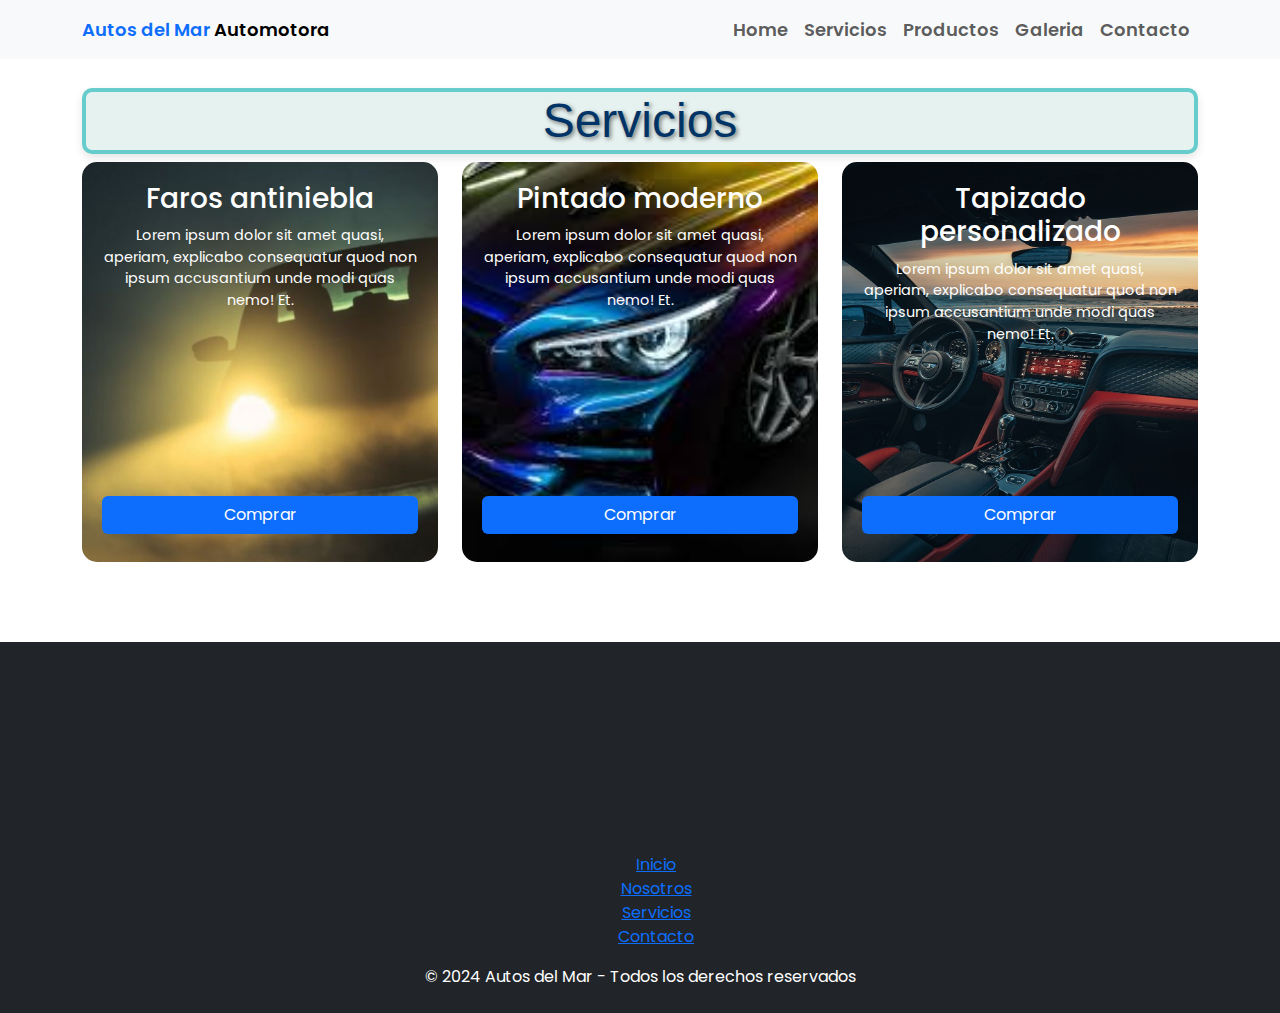
<file: servicios.html>
<!DOCTYPE html>
<html lang="en">
<head>
    <meta charset="UTF-8">
    <meta name="viewport" content="width=device-width, initial-scale=1.0">
    <link href="https://cdn.jsdelivr.net/npm/bootstrap@5.3.3/dist/css/bootstrap.min.css" rel="stylesheet" integrity="sha384-QWTKZyjpPEjISv5WaRU9OFeRpok6YctnYmDr5pNlyT2bRjXh0JMhjY6hW+ALEwIH" crossorigin="anonymous">
    <link rel="stylesheet" href="https://cdn.jsdelivr.net/npm/bootstrap-icons@1.11.0/font/bootstrap-icons.css">
    <link rel="stylesheet" href="./assets/css/styles.css">
    <link rel="stylesheet" href="./assets/css/stylesservicios.css">
    <title>Autos del Mar</title>
</head>
<body>
    <header>
        <h1></h1>
        </header>
        <!-- NAVBAR-->
        <nav class="navbar navbar-expand-lg navbar-light bg-light fixed-top">

          <div class="container">
            <a href="#" class="navbar-brand"><span class="text-primary">Autos del Mar</span> Automotora </a>
            <button class="navbar-toggler" type="button" data-bs-toggle="collapse"
            data-bs-target="#navbar-start" aria-controls="navbar-start" aria-expanded="false" 
            aria-label="Toggle navigation" >
            <span class="navbar-toggler-icon"></span>
            </button>

            <div class="collapse navbar-collapse" id="navbar-start">
              <ul class="navbar-nav ms-auto mb-2 mb-lg-0"> <!-- -->
                <li class="nav-item">
                    <a class="nav-link" href="./index.html" > Home</a>
                </li>
                <li class="nav-item">
                  <a class="nav-link" href="./servicios.html" > Servicios </a>
              </li>
              <li class="nav-item">
                <a class="nav-link" href="./productos.html" > Productos</a>
            </li>
            <li class="nav-item">
              <a class="nav-link" href="./galeria.html" > Galeria</a>
          </li>
            <li class="nav-item">
              <a class="nav-link" href="./contacto.html" > Contacto</a>
          </li>
              </ul>

            </div>

          

        </nav >
            
        <!--seccion SERVICIOS : P , TAPIZADOS ,PINTADOS DE AUTOS -->
      <section class="services" id="servicios_auto">
        
        <div class="container">
          <DIV class="text-center">
          <h3 class="text-center estilo-titulo">Servicios</h3>
        </DIV>
          <!--   SERVICIOS   -->
          <div class="row">
            <!--SERVICIO INSTALACION FAROS ANTINIEBLA-->
            <div class="col-xl-4 col-lg-4 col-md-4 col-sm-12 col-xs-12"> <!-- cuando se movil q abarke 12, pantalla mediana 12- pantalla grande lg 4-->
              <div class="card text-white text-center bg-car1 pb-2" >
                <div class="card-body">
                  <h3 class="card-title">Faros antiniebla</h3>
                  
                  <p>Lorem ipsum dolor sit amet 
                    quasi, aperiam, explicabo consequatur quod non ipsum accusantium unde modi quas nemo! Et.
                  </p>
                  <button class="btn bg-primary text-white">Comprar</button>
                </div>
              </div>
            </div>
            <!--SERVICIO PINTADO MODERNO-->
            <div class="col-xl-4 col-lg-4 col-md-4 col-sm-12 col-xs-12"> <!-- cuando se movil q abarke 12, pantalla mediana 12- pantalla grande lg 4-->
              <div class="card text-white text-center bg-car2 pb-2">
                <div class="card-body">
                  <h3 class="card-title">Pintado moderno</h3>
                  
                  <p>Lorem ipsum dolor sit amet quasi, aperiam, explicabo consequatur quod non ipsum accusantium unde modi quas nemo! Et.
                  </p>
                  <button class="btn bg-primary text-white">Comprar</button>
                </div>
              </div>
            </div>
            <!--INSTALACION TAPIZADO PERSONALIZADO-->
            <div class="col-xl-4 col-lg-4 col-md-4 col-sm-12 col-xs-12"> <!-- cuando se movil q abarke 12, pantalla mediana 12- pantalla grande lg 4-->
              <div class="card text-white text-center bg-car3 pb-2">
                <div class="card-body">
                  <h3 class="card-title">Tapizado personalizado</h3>
                  <p>Lorem ipsum dolor sit amet quasi, aperiam, explicabo consequatur quod non ipsum accusantium unde modi quas nemo! Et.
                  </p>
                  <button class="btn bg-primary text-white">Comprar</button>
                </div>
              </div>
            </div>

          </div>

        </div>

      </section>

      



      

       <!--FOOTER-->
        <footer class="bg-dark p-2 text-center">
          <div class="container">
              <div class="footer-container">
                  <div class="footer-section">
                      <h3>Contacto</h3>
                      <p>Dirección: Calle Principal 123</p>
                      <p>Teléfono: 123-456-789</p>
                      <p>Email: info@autosdelmar.com</p>
                  </div>
                  <div class="footer-section">
                      <h3>Enlaces rápidos</h3>
                      <ul>
                          <li><a href="index.html">Inicio</a></li>
                          <li><a href="#contacto">Nosotros</a></li>
                          <li><a href="#servicios_auto">Servicios</a></li>
                          <li><a href="#contacto">Contacto</a></li>
                      </ul>
                  </div>
              </div>
              <div class="footer-bottom">
                  <p class="text-white">&copy; 2024 Autos del Mar - Todos los derechos reservados</p>
              </div>
          </div>
      </footer>

        
        <script src="https://cdn.jsdelivr.net/npm/bootstrap@5.3.3/dist/js/bootstrap.bundle.min.js" integrity="sha384-YvpcrYf0tY3lHB60NNkmXc5s9fDVZLESaAA55NDzOxhy9GkcIdslK1eN7N6jIeHz" crossorigin="anonymous"></script>    
</body> 
</html>
</file>
<file: assets/css/styles.css>
@import url('https://fonts.googleapis.com/css2?family=Poppins:wght@400;500;600;700;800&display=swap');
/* extension CSS NAVIGATION BUSCA LAS CLASES del html*/
*{
    font-family: 'Poppins', sans-serif;
}
/* primero definimos el diseño para pantallas de escritorio*/

.card-body{
    font-size: 90%;
}

.navbar a{
    font-weight: 600;
    font-size: 18px;
}

.carousel-item{
    min-height: 400px;
}

.carousel-caption{
    bottom: 220px;
    z-index: 2;
}

.carousel-caption h5 {
    font-size: 70px;
    font-weight: 600;
    text-transform: uppercase;
    margin-top: 25px;
}

.carousel-caption p {
    width: 60%;
    margin: 10px auto;
    font-size: 18px;
}

.carousel-inner::before{
    content: '';
    position: absolute;
    width: 100%;
    height: 100%;
    top: 0;
    left: 0;
    background: rgba(0, 0, 0, 0.4)
}

.services{
    padding: 80px 0;

}



.bg-car1{
    background-image: linear-gradient(
        rgba(0, 0, 0, 0.5),
        rgba(0, 0, 0, 0.5)
    )
    ,url(../img/c1.jpg); /* la ruta al añadir la imagen no debe ser una ruta absoluta como por ejemplo :
    C:\workspace\01\assets\img , ya que desde la web no se tomara la imagen , por eso hemos puesto esta ruta ya que es mas general y asi se mostrara en la pagina web
    */
    background-position: center center;
    background-repeat: no-repeat;
    background-size: cover;

    
  
}

.bg-car2{
    background-image: linear-gradient(
        rgba(0, 0, 0, 0.5),
        rgba(0, 0, 0, 0.5)
    )
    ,url(../img/c2.jpg);
    background-position: center center;
    background-repeat: no-repeat;
    background-size: cover;

    
  
}

.bg-car3{
    background-image: url(../img/c3.jpg);
    background-position: center center;
    background-repeat: no-repeat;
    background-size: cover;
    height: 304px;
    bottom: auto;
}

.box-icons{
    font-size: 40px;
}

.box-icons h3{
    font-size: 20px;
    font-weight: 800;
}

.product {
    padding: 80px 0;
}

.card-img{
    width: 150px;
    height: 150px;
}

.banner{
    padding: 50px 0;
    margin-bottom: 80px;
    background-color: #EAE5DF;
}

.banner h2{
    font-size: 40px;
    text-transform: uppercase;
    font-weight: 800;

}

.banner-img{
    width: 300px;

}

  
.card {
    height: 400px; /* Ajusta esta altura según sea necesario */
    margin-bottom: 20px; /* Espacio entre las tarjetas */
}

/* Ajusta el margen inferior de la última tarjeta para evitar superposiciones */
.card:last-child {
    margin-bottom: 0; /* Elimina el margen inferior de la última tarjeta */
}

.contacto{
    margin-top: 100px; /* Ajusta este valor según sea necesario */
}

.container-icons{
    height: 10%;

}

.section-icons {
  padding-top: 2rem;
  padding-bottom: 2rem;
}

.container-icons {
  max-width: 1100px;
}

.box-icons {
  margin-bottom: 2rem;
}

.img_banner_motor{
    height: 30%;
    width: 30%;
}






  
  
  /* Mobile devices */
@media only screen and (min-width: 320px) and (max-width: 480px) {
    /* Estilos para dispositivos móviles */
    .card{

    }

    .card-body{
        font-size: 65%;
    }
  }
  
  /* iPads, Tablets */
  @media only screen and (min-width: 481px) and (max-width: 768px) {
    /* Estilos para iPads y Tablets */
    .card-body{
        font-size: 80%;
    }

   .card {
  width: 400px; /* Ancho de la tarjeta */
  height: 400px; /* Alto de la tarjeta */
  /* Otros estilos de la tarjeta */
}

    .img_banner_motor{
        width: 40%;
        height: 40%;
    }
  }
  
  /* Small screens, laptops */
  @media only screen and (min-width: 769px) and (max-width: 1024px)  {

    .services h3 {
        margin-top: 80px; /* Ajusta este valor según sea necesario */
      }

    .card-body{
        font-size: 60%;
        
    }

    .carousel-item{
        min-height: 500px;
    }

    .carousel-item img{
        height: 500px;

    }

    .carousel-caption{
        bottom: 30px;
    }

    .carousel-caption h5{
        font-size: 50px;
        margin-top: 0;
    }

    .carousel-caption p{
        width: 100%;
        font-size: 16px;
    }

    .services{
        padding: 30px 0;

    }

    .product{
        padding: 30px ,0 ,0 ,0;
    }

    .banner{
        margin-bottom: 30px;
    }
    
    .img_banner_motor{
        height: 5%;
        width: 5%;
    }
}
  /* Desktops, large screens */
  @media only screen and (min-width: 1025px) and (max-width: 1200px) {
    /* Estilos para escritorios y pantallas grandes */
  }
  


@font-face {
    font-family: 'Roboto', sans-serif;
    src: url('https://fonts.googleapis.com/css2?family=Roboto:wght@400;700&display=swap');
}


.estilo-titulo {
    font-family: 'Roboto', sans-serif; /* Usar la fuente Roboto */
    font-size: 3em; /* Tamaño del texto */
    color: #003366; 
    text-align: center; /* Alineación centrada */
    border: 4px solid #66CCCC; /
    padding: 10px 20px; /* Espacio interno */
    border-radius: 10px; /* Bordes redondeados */
    text-shadow: 2px 2px 4px rgba(0, 0, 0, 0.5); /* Sombra del texto */
    background-color: #E6F2F0; /* Fondo del título (azul claro) */
    box-shadow: 0 4px 8px rgba(0, 0, 0, 0.1); /* Sombra exterior */
}
</file>
<file: assets/css/stylesservicios.css>
/* Estilos para el carrusel de servicios */
.card {
    border: none;
    border-radius: 15px;
    overflow: hidden;
  }
  
  .card-body {
    padding: 20px;
  }
  
  .card-title {
    margin-bottom: 10px;
  }
  
  .btn {
    width: 100%;
    margin-top: 15px;
  }
  
  .bg-car1 {
    background-image: url('../img/faros_antiniebla.png');
    background-size: cover;
    background-position: center;
  }


.card-body {
    display: flex;
    flex-direction: column;
    justify-content: center;
    align-items: center;
    height: 100%;
  }
  
  .btn {
    margin-top: auto; /* Establece un margen superior automático para que el botón se mueva hacia abajo */
  }

  .bg-car2 {
    background-image: url('../img/pintado_auto.jpg');
    background-size: cover;
    background-position: center;
  }

  .bg-car3 {
    background-image: url('../img/tapizadopersonalizado.jpg');
    background-size: cover;
    background-position: center;
  }
</file>
<file: assets/css/stylescontactos.css>
.section-icons {
    padding-top: 2rem;
    padding-bottom: 2rem;
  }
  
  .container-icons {
    max-width: 1100px;
  }
  
  .box-icons {
    margin-bottom: 2rem;
  }

  .section-icons {
    padding-top: 2rem;
    padding-bottom: 2rem;
  }
  
  .container-icons {
    max-width: 1100px;
  }
  
  .box-icons {
    margin-bottom: 2rem;
  }
</file>
<file: assets/css/stylesgaleria.css>
/* Ajusta el margen superior del contenedor del título para evitar que se superponga con el navbar */
.section-header {
    margin-top: 60px; /* Ajusta según sea necesario para evitar la superposición */
}

.section-icons {
    padding-top: 2rem;
    padding-bottom: 2rem;
  }
  
  .container-icons {
    max-width: 1100px;
  }
  
  .box-icons {
    margin-bottom: 2rem;
  }

  .section-icons {
    padding-top: 2rem;
    padding-bottom: 2rem;
  }
  
  .container-icons {
    max-width: 1100px;
  }
  
  .box-icons {
    margin-bottom: 2rem;
  }
</file>
<file: assets/css/stylesproductos.css>
.section-icons {
    padding-top: 2rem;
    padding-bottom: 2rem;
  }
  
  .container-icons {
    max-width: 1100px;
  }
  
  .box-icons {
    margin-bottom: 2rem;
  }

 
.tituloh3icons{
    font-size: 1.25rem;
    
}

.parrafoicons{
    font-size: 0.875rem;;
}

img{
    width: 50%;
}

.img_banner_motor{
  height: 10%;
  width: 50%;
}
</file>
